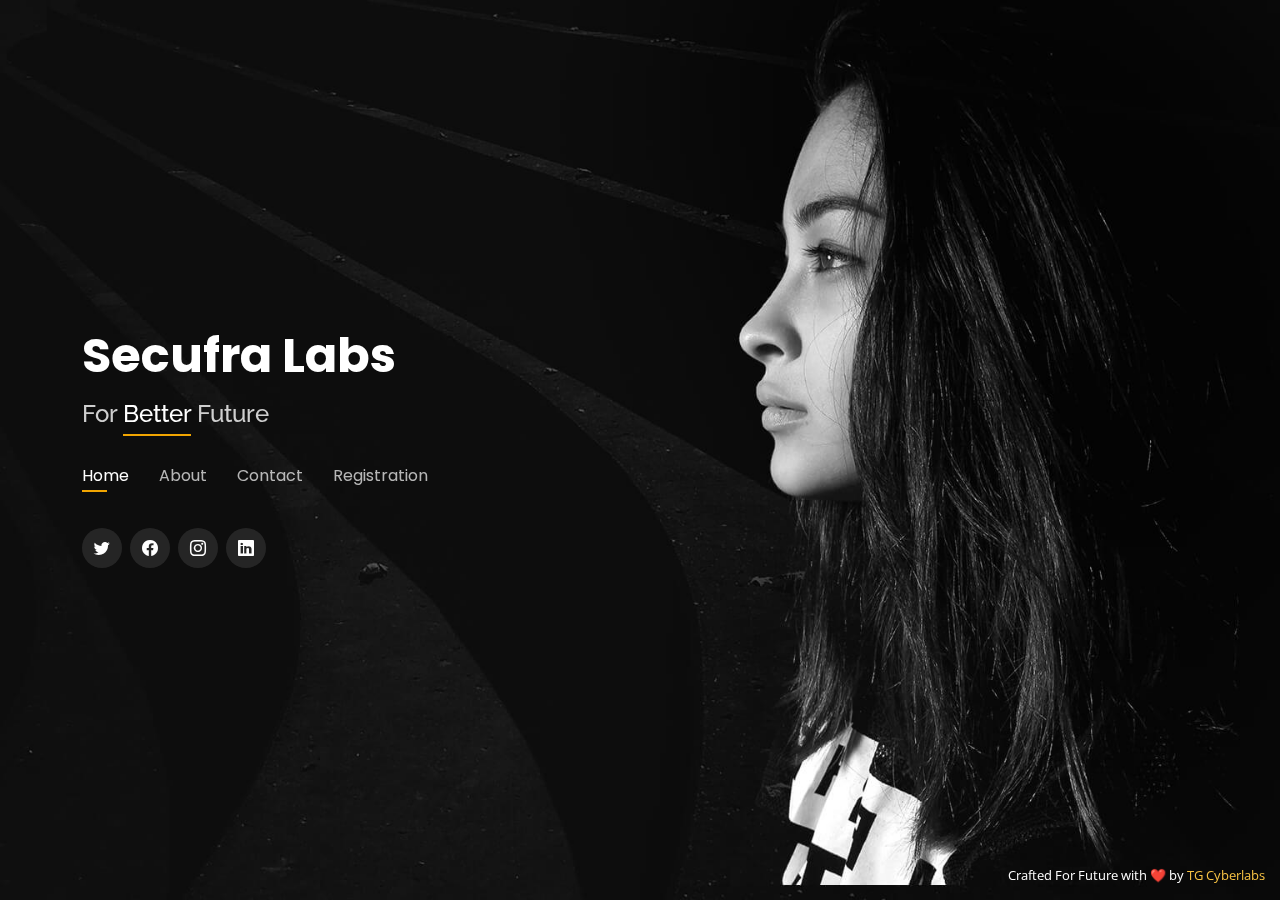
<file: index.html>
<!DOCTYPE html>
<html lang="en">

<head>
  <meta charset="utf-8">
  <meta content="width=device-width, initial-scale=1.0" name="viewport">

  <title>Secufra Labs</title>
  <meta content="" name="description">
  <meta content="" name="keywords">

  <!-- Favicons -->
  <link href="assets/img/favicon-16x16.png" rel="icon">
  <link href="assets/img/apple-touch-icon.png" rel="apple-touch-icon">

  <!-- Google Fonts -->
  <link
    href="https://fonts.googleapis.com/css?family=Open+Sans:300,300i,400,400i,600,600i,700,700i|Raleway:300,300i,400,400i,500,500i,600,600i,700,700i|Poppins:300,300i,400,400i,500,500i,600,600i,700,700i"
    rel="stylesheet">

  <!-- Vendor CSS Files -->
  <link href="assets/vendor/bootstrap/css/bootstrap.min.css" rel="stylesheet">
  <link href="assets/vendor/bootstrap-icons/bootstrap-icons.css" rel="stylesheet">
  <link href="assets/vendor/boxicons/css/boxicons.min.css" rel="stylesheet">
  <link href="assets/vendor/glightbox/css/glightbox.min.css" rel="stylesheet">
  <link href="assets/vendor/remixicon/remixicon.css" rel="stylesheet">
  <link href="assets/vendor/swiper/swiper-bundle.min.css" rel="stylesheet">

  <!-- Template Main CSS File -->
  <link href="assets/css/style.css" rel="stylesheet">

</head>

<body>

  <!-- ======= Header ======= -->
  <header id="header">
    <div class="container">

      <h1><a href="index.html">Secufra Labs</a></h1>
      <!-- Uncomment below if you prefer to use an image logo -->
      <!-- <a href="index.html" class="mr-auto"><img src="assets/img/logo.png" alt="" class="img-fluid"></a> -->
      <h2>For <span>Better</span> Future</h2>

      <nav id="navbar" class="navbar">
        <ul>
          <li><a class="nav-link active" href="#header">Home</a></li>
          <li><a class="nav-link" href="#about">About</a></li>
          <!-- <li><a class="nav-link" href="#resume">Resume</a></li>
          <li><a class="nav-link" href="#services">Services</a></li>
          <li><a class="nav-link" href="#portfolio">Courses</a></li>-->
          <li><a class="nav-link" href="#contact">Contact</a></li>
          <li><a class="nav-link" href="Registration\regForm.html" target="_blank">Registration</a></li>
        </ul>
        <i class="bi bi-list mobile-nav-toggle"></i>
      </nav><!-- .navbar -->

      <div class="social-links">
        <a href="https://twitter.com/secufra" class="twitter"><i class="bi bi-twitter"></i></a>
        <a href="https://www.facebook.com/secufra" class="facebook"><i class="bi bi-facebook"></i></a>
        <a href="https://www.instagram.com/secufralabs/" class="instagram"><i class="bi bi-instagram"></i></a>
        <a href="https://www.linkedin.com/company/secufra/" class="linkedin"><i class="bi bi-linkedin"></i></a>
      </div>

    </div>
  </header><!-- End Header -->

  <!-- ======= About Section ======= -->
  <section id="about" class="about">

    <!-- ======= About Me ======= -->
    <div class="about-me container">

      <div class="section-title">
        <h2>About</h2>
        <p>Secufra Labs</p>
      </div>

      <div class="row">
        <div class="col-lg-4" data-aos="fade-right">
          <img src="assets/img/me.jpg" class="img-fluid" alt="">
        </div>
        <div class="col-lg-8 pt-4 pt-lg-0 content" data-aos="fade-left">
          <h3>Education Made Simple</h3>
          <p class="fst-italic">
            Today’s interconnected world makes everyone more susceptible to cyber-attacks.
            The course is designed in such a comprehensive manner that provide industry level training scenarios, tips & tricks to elevate their knowledge base.
            It explores cyber trends, threats—along with the broader topic of cybersecurity in a way that will matter to entry level industry or aspiring professionals.
          </p>
          <div class="row">
            <div class="col-lg-6">
              <ul>
                <li><i class=""></i> <strong>Learning Outcomes:</strong> </li>
                <li><i class="bi bi-chevron-right"></i> <span>Understand the main purpose of cyber security as a discipline.</span></li>
                <li><i class="bi bi-chevron-right"></i> <span>Understand the most common threats, attacks and vulnerabilities.</span></li>
                <li><i class="bi bi-chevron-right"></i> <span>Understand the fundamentals of identification and authentication in cyber security.</span></li>
              </ul>
            </div>
            <!-- <div class="col-lg-6">
              <ul>
                <li><i class="bi bi-chevron-right"></i> <strong>Age:</strong> <span>30</span></li>
                <li><i class="bi bi-chevron-right"></i> <strong>Degree:</strong> <span>Master</span></li>
                <li><i class="bi bi-chevron-right"></i> <strong>PhEmailone:</strong> <span>email@example.com</span></li>
                <li><i class="bi bi-chevron-right"></i> <strong>Freelance:</strong> <span>Available</span></li>
              </ul>
            </div-->
          </div>
          <p>
            This comprehensive course covers everything from core terminology to the how computers and networks function, security policies, risk management,
            a new way of looking at passwords, cryptographic principles, network attacks & malware, wireless security, firewalls and many other security technologies,
            web & browser security, backups, virtual machines & cloud computing. All topics are covered at an easy to understand introductory level.
          </p>
        </div>
      </div>

    </div><!-- End About Me -->

    <!-- ======= Counts =======
    <div class="counts container">

      <div class="row">

        <div class="col-lg-3 col-md-6">
          <div class="count-box">
            <i class="bi bi-emoji-smile"></i>
            <span data-purecounter-start="0" data-purecounter-end="232" data-purecounter-duration="1" class="purecounter"></span>
            <p>Happy Clients</p>
          </div>
        </div>

        <div class="col-lg-3 col-md-6 mt-5 mt-md-0">
          <div class="count-box">
            <i class="bi bi-journal-richtext"></i>
            <span data-purecounter-start="0" data-purecounter-end="521" data-purecounter-duration="1" class="purecounter"></span>
            <p>Projects</p>
          </div>
        </div>

        <div class="col-lg-3 col-md-6 mt-5 mt-lg-0">
          <div class="count-box">
            <i class="bi bi-headset"></i>
            <span data-purecounter-start="0" data-purecounter-end="1463" data-purecounter-duration="1" class="purecounter"></span>
            <p>Hours Of Support</p>
          </div>
        </div>

        <div class="col-lg-3 col-md-6 mt-5 mt-lg-0">
          <div class="count-box">
            <i class="bi bi-award"></i>
            <span data-purecounter-start="0" data-purecounter-end="24" data-purecounter-duration="1" class="purecounter"></span>
            <p>Awards</p>
          </div>
        </div>

      </div>

    </div>
     End Counts -->

    <!-- ======= Skills  =======
    <div class="skills container">

      <div class="section-title">
        <h2>Skills</h2>
      </div>

      <div class="row skills-content">

        <div class="col-lg-6">

          <div class="progress">
            <span class="skill">HTML <i class="val">100%</i></span>
            <div class="progress-bar-wrap">
              <div class="progress-bar" role="progressbar" aria-valuenow="100" aria-valuemin="0" aria-valuemax="100"></div>
            </div>
          </div>

          <div class="progress">
            <span class="skill">CSS <i class="val">90%</i></span>
            <div class="progress-bar-wrap">
              <div class="progress-bar" role="progressbar" aria-valuenow="90" aria-valuemin="0" aria-valuemax="100"></div>
            </div>
          </div>

          <div class="progress">
            <span class="skill">JavaScript <i class="val">75%</i></span>
            <div class="progress-bar-wrap">
              <div class="progress-bar" role="progressbar" aria-valuenow="75" aria-valuemin="0" aria-valuemax="100"></div>
            </div>
          </div>

        </div>

        <div class="col-lg-6">

          <div class="progress">
            <span class="skill">PHP <i class="val">80%</i></span>
            <div class="progress-bar-wrap">
              <div class="progress-bar" role="progressbar" aria-valuenow="80" aria-valuemin="0" aria-valuemax="100"></div>
            </div>
          </div>

          <div class="progress">
            <span class="skill">WordPress/CMS <i class="val">90%</i></span>
            <div class="progress-bar-wrap">
              <div class="progress-bar" role="progressbar" aria-valuenow="90" aria-valuemin="0" aria-valuemax="100"></div>
            </div>
          </div>

          <div class="progress">
            <span class="skill">Photoshop <i class="val">55%</i></span>
            <div class="progress-bar-wrap">
              <div class="progress-bar" role="progressbar" aria-valuenow="55" aria-valuemin="0" aria-valuemax="100"></div>
            </div>
          </div>

        </div>

      </div>

    </div>
    End Skills -->

    <!-- ======= Interests =======
    <div class="interests container">

      <div class="section-title">
        <h2>Interests</h2>
      </div>

      <div class="row">
        <div class="col-lg-3 col-md-4">
          <div class="icon-box">
            <i class="ri-store-line" style="color: #ffbb2c;"></i>
            <h3>Lorem Ipsum</h3>
          </div>
        </div>
        <div class="col-lg-3 col-md-4 mt-4 mt-md-0">
          <div class="icon-box">
            <i class="ri-bar-chart-box-line" style="color: #5578ff;"></i>
            <h3>Dolor Sitema</h3>
          </div>
        </div>
        <div class="col-lg-3 col-md-4 mt-4 mt-md-0">
          <div class="icon-box">
            <i class="ri-calendar-todo-line" style="color: #e80368;"></i>
            <h3>Sed perspiciatis</h3>
          </div>
        </div>
        <div class="col-lg-3 col-md-4 mt-4 mt-lg-0">
          <div class="icon-box">
            <i class="ri-paint-brush-line" style="color: #e361ff;"></i>
            <h3>Magni Dolores</h3>
          </div>
        </div>
        <div class="col-lg-3 col-md-4 mt-4">
          <div class="icon-box">
            <i class="ri-database-2-line" style="color: #47aeff;"></i>
            <h3>Nemo Enim</h3>
          </div>
        </div>
        <div class="col-lg-3 col-md-4 mt-4">
          <div class="icon-box">
            <i class="ri-gradienter-line" style="color: #ffa76e;"></i>
            <h3>Eiusmod Tempor</h3>
          </div>
        </div>
        <div class="col-lg-3 col-md-4 mt-4">
          <div class="icon-box">
            <i class="ri-file-list-3-line" style="color: #11dbcf;"></i>
            <h3>Midela Teren</h3>
          </div>
        </div>
        <div class="col-lg-3 col-md-4 mt-4">
          <div class="icon-box">
            <i class="ri-price-tag-2-line" style="color: #4233ff;"></i>
            <h3>Pira Neve</h3>
          </div>
        </div>
        <div class="col-lg-3 col-md-4 mt-4">
          <div class="icon-box">
            <i class="ri-anchor-line" style="color: #b2904f;"></i>
            <h3>Dirada Pack</h3>
          </div>
        </div>
        <div class="col-lg-3 col-md-4 mt-4">
          <div class="icon-box">
            <i class="ri-disc-line" style="color: #b20969;"></i>
            <h3>Moton Ideal</h3>
          </div>
        </div>
        <div class="col-lg-3 col-md-4 mt-4">
          <div class="icon-box">
            <i class="ri-base-station-line" style="color: #ff5828;"></i>
            <h3>Verdo Park</h3>
          </div>
        </div>
        <div class="col-lg-3 col-md-4 mt-4">
          <div class="icon-box">
            <i class="ri-fingerprint-line" style="color: #29cc61;"></i>
            <h3>Flavor Nivelanda</h3>
          </div>
        </div>
      </div>

    </div> End Interests -->

    <!-- ======= Testimonials =======
    <div class="testimonials container">

      <div class="section-title">
        <h2>Testimonials</h2>
      </div>

      <div class="testimonials-slider swiper" data-aos="fade-up" data-aos-delay="100">
        <div class="swiper-wrapper">

          <div class="swiper-slide">
            <div class="testimonial-item">
              <p>
                <i class="bx bxs-quote-alt-left quote-icon-left"></i>
                Proin iaculis purus consequat sem cure digni ssim donec porttitora entum suscipit rhoncus. Accusantium quam, ultricies eget id, aliquam eget nibh et. Maecen aliquam, risus at semper.
                <i class="bx bxs-quote-alt-right quote-icon-right"></i>
              </p>
              <img src="assets/img/testimonials/testimonials-1.jpg" class="testimonial-img" alt="">
              <h3>Saul Goodman</h3>
              <h4>Ceo &amp; Founder</h4>
            </div>
          </div>
           End testimonial item -->
    <!--
          <div class="swiper-slide">
            <div class="testimonial-item">
              <p>
                <i class="bx bxs-quote-alt-left quote-icon-left"></i>
                Export tempor illum tamen malis malis eram quae irure esse labore quem cillum quid cillum eram malis quorum velit fore eram velit sunt aliqua noster fugiat irure amet legam anim culpa.
                <i class="bx bxs-quote-alt-right quote-icon-right"></i>
              </p>
              <img src="assets/img/testimonials/testimonials-2.jpg" class="testimonial-img" alt="">
              <h3>Sara Wilsson</h3>
              <h4>Designer</h4>
            </div>
          </div>End testimonial item

          <div class="swiper-slide">
            <div class="testimonial-item">
              <p>
                <i class="bx bxs-quote-alt-left quote-icon-left"></i>
                Enim nisi quem export duis labore cillum quae magna enim sint quorum nulla quem veniam duis minim tempor labore quem eram duis noster aute amet eram fore quis sint minim.
                <i class="bx bxs-quote-alt-right quote-icon-right"></i>
              </p>
              <img src="assets/img/testimonials/testimonials-3.jpg" class="testimonial-img" alt="">
              <h3>Jena Karlis</h3>
              <h4>Store Owner</h4>
            </div>
          </div> End testimonial item

          <div class="swiper-slide">
            <div class="testimonial-item">
              <p>
                <i class="bx bxs-quote-alt-left quote-icon-left"></i>
                Fugiat enim eram quae cillum dolore dolor amet nulla culpa multos export minim fugiat minim velit minim dolor enim duis veniam ipsum anim magna sunt elit fore quem dolore labore illum veniam.
                <i class="bx bxs-quote-alt-right quote-icon-right"></i>
              </p>
              <img src="assets/img/testimonials/testimonials-4.jpg" class="testimonial-img" alt="">
              <h3>Matt Brandon</h3>
              <h4>Freelancer</h4>
            </div>
          </div> End testimonial item

          <div class="swiper-slide">
            <div class="testimonial-item">
              <p>
                <i class="bx bxs-quote-alt-left quote-icon-left"></i>
                Quis quorum aliqua sint quem legam fore sunt eram irure aliqua veniam tempor noster veniam enim culpa labore duis sunt culpa nulla illum cillum fugiat legam esse veniam culpa fore nisi cillum quid.
                <i class="bx bxs-quote-alt-right quote-icon-right"></i>
              </p>
              <img src="assets/img/testimonials/testimonials-5.jpg" class="testimonial-img" alt="">
              <h3>John Larson</h3>
              <h4>Entrepreneur</h4>
            </div>
          </div> End testimonial item

        </div>
        <div class="swiper-pagination"></div>
      </div>

      <div class="owl-carousel testimonials-carousel">

      </div>

    </div> End Testimonials  -->

  </section><!-- End About Section -->

  <!-- ======= Resume Section =======
  <section id="resume" class="resume">
    <div class="container">

      <div class="section-title">
        <h2>Resume</h2>
        <p>Check My Resume</p>
      </div>

      <div class="row">
        <div class="col-lg-6">
          <h3 class="resume-title">Sumary</h3>
          <div class="resume-item pb-0">
            <h4>Alice Barkley</h4>
            <p><em>Innovative and deadline-driven Graphic Designer with 3+ years of experience designing and developing user-centered digital/print marketing material from initial concept to final, polished deliverable.</em></p>
            <p>
            <ul>
              <li>Portland par 127,Orlando, FL</li>
              <li>(123) 456-7891</li>
              <li>alice.barkley@example.com</li>
            </ul>
            </p>
          </div>

          <h3 class="resume-title">Education</h3>
          <div class="resume-item">
            <h4>Master of Fine Arts &amp; Graphic Design</h4>
            <h5>2015 - 2016</h5>
            <p><em>Rochester Institute of Technology, Rochester, NY</em></p>
            <p>Qui deserunt veniam. Et sed aliquam labore tempore sed quisquam iusto autem sit. Ea vero voluptatum qui ut dignissimos deleniti nerada porti sand markend</p>
          </div>
          <div class="resume-item">
            <h4>Bachelor of Fine Arts &amp; Graphic Design</h4>
            <h5>2010 - 2014</h5>
            <p><em>Rochester Institute of Technology, Rochester, NY</em></p>
            <p>Quia nobis sequi est occaecati aut. Repudiandae et iusto quae reiciendis et quis Eius vel ratione eius unde vitae rerum voluptates asperiores voluptatem Earum molestiae consequatur neque etlon sader mart dila</p>
          </div>
        </div>
        <div class="col-lg-6">
          <h3 class="resume-title">Professional Experience</h3>
          <div class="resume-item">
            <h4>Senior graphic design specialist</h4>
            <h5>2019 - Present</h5>
            <p><em>Experion, New York, NY </em></p>
            <p>
            <ul>
              <li>Lead in the design, development, and implementation of the graphic, layout, and production communication materials</li>
              <li>Delegate tasks to the 7 members of the design team and provide counsel on all aspects of the project. </li>
              <li>Supervise the assessment of all graphic materials in order to ensure quality and accuracy of the design</li>
              <li>Oversee the efficient use of production project budgets ranging from $2,000 - $25,000</li>
            </ul>
            </p>
          </div>
          <div class="resume-item">
            <h4>Graphic design specialist</h4>
            <h5>2017 - 2018</h5>
            <p><em>Stepping Stone Advertising, New York, NY</em></p>
            <p>
            <ul>
              <li>Developed numerous marketing programs (logos, brochures,infographics, presentations, and advertisements).</li>
              <li>Managed up to 5 projects or tasks at a given time while under pressure</li>
              <li>Recommended and consulted with clients on the most appropriate graphic design</li>
              <li>Created 4+ design presentations and proposals a month for clients and account managers</li>
            </ul>
            </p>
          </div>
        </div>
      </div>

    </div>
  </section> End Resume Section -->

  <!-- ======= Services Section =======
  <section id="services" class="services">
    <div class="container">

      <div class="section-title">
        <h2>Courses</h2>
        <p>Our Courses</p>
      </div>

      <div class="row">
        <div class="col-lg-4 col-md-6 d-flex align-items-stretch">
          <div class="icon-box">
            <div class="icon"><i class="bx bxl-dribbble"></i></div>
            <h4><a href="">Bug Bounty Hunting</a></h4>
            <p>The Art Of Breaking Internet - Bug Bounty Hunting & Web Penetration Testing</p>
          </div>
        </div>

        <div class="col-lg-4 col-md-6 d-flex align-items-stretch mt-4 mt-md-0">
          <div class="icon-box">
            <div class="icon"><i class="bx bx-file"></i></div>
            <h4><a href="">Sed ut perspiciatis</a></h4>
            <p>Duis aute irure dolor in reprehenderit in voluptate velit esse cillum dolore</p>
          </div>
        </div>

        <div class="col-lg-4 col-md-6 d-flex align-items-stretch mt-4 mt-lg-0">
          <div class="icon-box">
            <div class="icon"><i class="bx bx-tachometer"></i></div>
            <h4><a href="">Magni Dolores</a></h4>
            <p>Excepteur sint occaecat cupidatat non proident, sunt in culpa qui officia</p>
          </div>
        </div>

        <div class="col-lg-4 col-md-6 d-flex align-items-stretch mt-4">
          <div class="icon-box">
            <div class="icon"><i class="bx bx-world"></i></div>
            <h4><a href="">Nemo Enim</a></h4>
            <p>At vero eos et accusamus et iusto odio dignissimos ducimus qui blanditiis</p>
          </div>
        </div>

        <div class="col-lg-4 col-md-6 d-flex align-items-stretch mt-4">
          <div class="icon-box">
            <div class="icon"><i class="bx bx-slideshow"></i></div>
            <h4><a href="">Dele cardo</a></h4>
            <p>Quis consequatur saepe eligendi voluptatem consequatur dolor consequuntur</p>
          </div>
        </div>

        <div class="col-lg-4 col-md-6 d-flex align-items-stretch mt-4">
          <div class="icon-box">
            <div class="icon"><i class="bx bx-arch"></i></div>
            <h4><a href="">Divera don</a></h4>
            <p>Modi nostrum vel laborum. Porro fugit error sit minus sapiente sit aspernatur</p>
          </div>
        </div>

      </div>

    </div>
  </section>End Services Section -->

  <!-- ======= Portfolio Section =======
  <section id="portfolio" class="portfolio">
    <div class="container">

      <div class="section-title">
        <h2>Learning</h2>
        <p>Our Courses</p>
      </div>

      <div class="row">
        <div class="col-lg-12 d-flex justify-content-center">
          <ul id="portfolio-flters">
            <li data-filter="*" class="filter-active">All</li>
            <li data-filter=".filter-app">App</li>
            <li data-filter=".filter-card">Card</li>
            <li data-filter=".filter-web">Web</li>
          </ul>
        </div>
      </div>

      <div class="row portfolio-container">

        <div class="col-lg-4 col-md-6 portfolio-item filter-app">
          <div class="portfolio-wrap">
            <img src="assets/img/portfolio/sample image 1.png" class="img-fluid" alt="">
            <div class="portfolio-info">
              <h4>Course 1</h4>
              <p>Bug Bounty Hunting</p>
              <div class="portfolio-links">
                <a href="assets/img/portfolio/portfolio-1.jpg" data-gallery="portfolioGallery" class="portfolio-lightbox" title="App 1"><i class="bx bx-plus"></i></a>
                <a href="portfolio-details.html" data-gallery="portfolioDetailsGallery" data-glightbox="type: external" class="portfolio-details-lightbox" title="Portfolio Details"><i class="bx bx-link"></i></a>
              </div>
            </div>
          </div>
        </div>

        <div class="col-lg-4 col-md-6 portfolio-item filter-web">
          <div class="portfolio-wrap">
            <img src="assets/img/portfolio/secufra poster 2 sample.png" class="img-fluid" alt="">
            <div class="portfolio-info">
              <h4>Web 3</h4>
              <p>Web</p>
              <div class="portfolio-links">
                <a href="assets/img/portfolio/portfolio-2.jpg" data-gallery="portfolioGallery" class="portfolio-lightbox" title="Web 3"><i class="bx bx-plus"></i></a>
                <a href="portfolio-details.html" data-gallery="portfolioDetailsGallery" data-glightbox="type: external" class="portfolio-details-lightbox" title="Portfolio Details"><i class="bx bx-link"></i></a>
              </div>
            </div>
          </div>
        </div>

        <div class="col-lg-4 col-md-6 portfolio-item filter-app">
          <div class="portfolio-wrap">
            <img src="assets/img/portfolio/portfolio-3.jpg" class="img-fluid" alt="">
            <div class="portfolio-info">
              <h4>App 2</h4>
              <p>App</p>
              <div class="portfolio-links">
                <a href="assets/img/portfolio/portfolio-3.jpg" data-gallery="portfolioGallery" class="portfolio-lightbox" title="App 2"><i class="bx bx-plus"></i></a>
                <a href="portfolio-details.html" data-gallery="portfolioDetailsGallery" data-glightbox="type: external" class="portfolio-details-lightbox" title="Portfolio Details"><i class="bx bx-link"></i></a>
              </div>
            </div>
          </div>
        </div>

        <div class="col-lg-4 col-md-6 portfolio-item filter-card">
          <div class="portfolio-wrap">
            <img src="assets/img/portfolio/portfolio-4.jpg" class="img-fluid" alt="">
            <div class="portfolio-info">
              <h4>Card 2</h4>
              <p>Card</p>
              <div class="portfolio-links">
                <a href="assets/img/portfolio/portfolio-4.jpg" data-gallery="portfolioGallery" class="portfolio-lightbox" title="Card 2"><i class="bx bx-plus"></i></a>
                <a href="portfolio-details.html" data-gallery="portfolioDetailsGallery" data-glightbox="type: external" class="portfolio-details-lightbox" title="Portfolio Details"><i class="bx bx-link"></i></a>
              </div>
            </div>
          </div>
        </div>

        <div class="col-lg-4 col-md-6 portfolio-item filter-web">
          <div class="portfolio-wrap">
            <img src="assets/img/portfolio/portfolio-5.jpg" class="img-fluid" alt="">
            <div class="portfolio-info">
              <h4>Web 2</h4>
              <p>Web</p>
              <div class="portfolio-links">
                <a href="assets/img/portfolio/portfolio-5.jpg" data-gallery="portfolioGallery" class="portfolio-lightbox" title="Web 2"><i class="bx bx-plus"></i></a>
                <a href="portfolio-details.html" data-gallery="portfolioDetailsGallery" data-glightbox="type: external" class="portfolio-details-lightbox" title="Portfolio Details"><i class="bx bx-link"></i></a>
              </div>
            </div>
          </div>
        </div>

        <div class="col-lg-4 col-md-6 portfolio-item filter-app">
          <div class="portfolio-wrap">
            <img src="assets/img/portfolio/portfolio-6.jpg" class="img-fluid" alt="">
            <div class="portfolio-info">
              <h4>App 3</h4>
              <p>App</p>
              <div class="portfolio-links">
                <a href="assets/img/portfolio/portfolio-6.jpg" data-gallery="portfolioGallery" class="portfolio-lightbox" title="App 3"><i class="bx bx-plus"></i></a>
                <a href="portfolio-details.html" data-gallery="portfolioDetailsGallery" data-glightbox="type: external" class="portfolio-details-lightbox" title="Portfolio Details"><i class="bx bx-link"></i></a>
              </div>
            </div>
          </div>
        </div>

        <div class="col-lg-4 col-md-6 portfolio-item filter-card">
          <div class="portfolio-wrap">
            <img src="assets/img/portfolio/portfolio-7.jpg" class="img-fluid" alt="">
            <div class="portfolio-info">
              <h4>Card 1</h4>
              <p>Card</p>
              <div class="portfolio-links">
                <a href="assets/img/portfolio/portfolio-7.jpg" data-gallery="portfolioGallery" class="portfolio-lightbox" title="Card 1"><i class="bx bx-plus"></i></a>
                <a href="portfolio-details.html" data-gallery="portfolioDetailsGallery" data-glightbox="type: external" class="portfolio-details-lightbox" title="Portfolio Details"><i class="bx bx-link"></i></a>
              </div>
            </div>
          </div>
        </div>

        <div class="col-lg-4 col-md-6 portfolio-item filter-card">
          <div class="portfolio-wrap">
            <img src="assets/img/portfolio/portfolio-8.jpg" class="img-fluid" alt="">
            <div class="portfolio-info">
              <h4>Card 3</h4>
              <p>Card</p>
              <div class="portfolio-links">
                <a href="assets/img/portfolio/portfolio-8.jpg" data-gallery="portfolioGallery" class="portfolio-lightbox" title="Card 3"><i class="bx bx-plus"></i></a>
                <a href="portfolio-details.html" data-gallery="portfolioDetailsGallery" data-glightbox="type: external" class="portfolio-details-lightbox" title="Portfolio Details"><i class="bx bx-link"></i></a>
              </div>
            </div>
          </div>
        </div>

        <div class="col-lg-4 col-md-6 portfolio-item filter-web">
          <div class="portfolio-wrap">
            <img src="assets/img/portfolio/portfolio-9.jpg" class="img-fluid" alt="">
            <div class="portfolio-info">
              <h4>Web 3</h4>
              <p>Web</p>
              <div class="portfolio-links">
                <a href="assets/img/portfolio/portfolio-9.jpg" data-gallery="portfolioGallery" class="portfolio-lightbox" title="Web 3"><i class="bx bx-plus"></i></a>
                <a href="portfolio-details.html" data-gallery="portfolioDetailsGallery" data-glightbox="type: external" class="portfolio-details-lightbox" title="Portfolio Details"><i class="bx bx-link"></i></a>
              </div>
            </div>
          </div>
        </div>

      </div>

    </div>
  </section> End Portfolio Section -->

  <!-- ======= Contact Section ======= -->
  <section id="contact" class="contact">
    <div class="container">

      <div class="section-title">
        <h2>Contact</h2>
        <p>Contact Me</p>
      </div>

      <!--<div class="row mt-2">

        <div class="col-md-6 d-flex align-items-stretch">
          <div class="info-box">
            <i class="bx bx-map"></i>
            <h3>My Address</h3>
            <p>A108 Adam Street, New York, NY 535022</p>
          </div>
        </div>

        <div class="col-md-6 mt-4 mt-md-0 d-flex align-items-stretch">
          <div class="info-box">
            <i class="bx bx-share-alt"></i>
            <h3>Social Profiles</h3>
            <div class="social-links">
              <a href="#" class="twitter"><i class="bi bi-twitter"></i></a>
              <a href="#" class="facebook"><i class="bi bi-facebook"></i></a>
              <a href="#" class="instagram"><i class="bi bi-instagram"></i></a>
              <a href="#" class="google-plus"><i class="bi bi-skype"></i></a>
              <a href="#" class="linkedin"><i class="bi bi-linkedin"></i></a>
            </div>
          </div>
        </div>-->


      <!--col-md-6 mt-4 d-flex align-items-stretch-->
      <div class="col-md-6 mt-4 d-flex align-items-stretch">
        <div class="info-box">
          <i class="bx bx-envelope"></i>
          <h3>Email Me</h3>
          <p>secufralabs@gmail.com</p>
        </div>
      </div>
      <div class="col-md-6 mt-4 d-flex align-items-stretch">
        <div class="info-box">
          <i class="bx bx-phone-call"></i>
          <h3>Call Me</h3>
          <p>+91 8072331337</p>
        </div>
      </div>
    </div>

    <!-- <form action="forms/contact.php" method="post" role="form" class="php-email-form mt-4">
        <div class="row">
          <div class="col-md-6 form-group">
            <input type="text" name="name" class="form-control" id="name" placeholder="Your Name" required>
          </div>
          <div class="col-md-6 form-group mt-3 mt-md-0">
            <input type="email" class="form-control" name="email" id="email" placeholder="Your Email" required>
          </div>
        </div>
        <div class="form-group mt-3">
          <input type="text" class="form-control" name="subject" id="subject" placeholder="Subject" required>
        </div>
        <div class="form-group mt-3">
          <textarea class="form-control" name="message" rows="5" placeholder="Message" required></textarea>
        </div>
        <div class="my-3">
          <div class="loading">Loading</div>
          <div class="error-message"></div>
          <div class="sent-message">Your message has been sent. Thank you!</div>
        </div>
        <div class="text-center"><button type="submit">Send Message</button></div>
      </form>-->

    </div>
  </section><!-- End Contact Section -->

  <div class="credits">

    Crafted For Future with ❤️ by <a href="https://tgcyberlabs.com">TG Cyberlabs</a>
  </div>

  <!-- Vendor JS Files -->
  <script src="assets/vendor/purecounter/purecounter.js"></script>
  <script src="assets/vendor/bootstrap/js/bootstrap.bundle.min.js"></script>
  <script src="assets/vendor/glightbox/js/glightbox.min.js"></script>
  <script src="assets/vendor/isotope-layout/isotope.pkgd.min.js"></script>
  <script src="assets/vendor/swiper/swiper-bundle.min.js"></script>
  <script src="assets/vendor/waypoints/noframework.waypoints.js"></script>
  <script src="assets/vendor/php-email-form/validate.js"></script>

  <!-- Template Main JS File -->
  <script src="assets/js/main.js"></script>

</body>

</html>
</file>
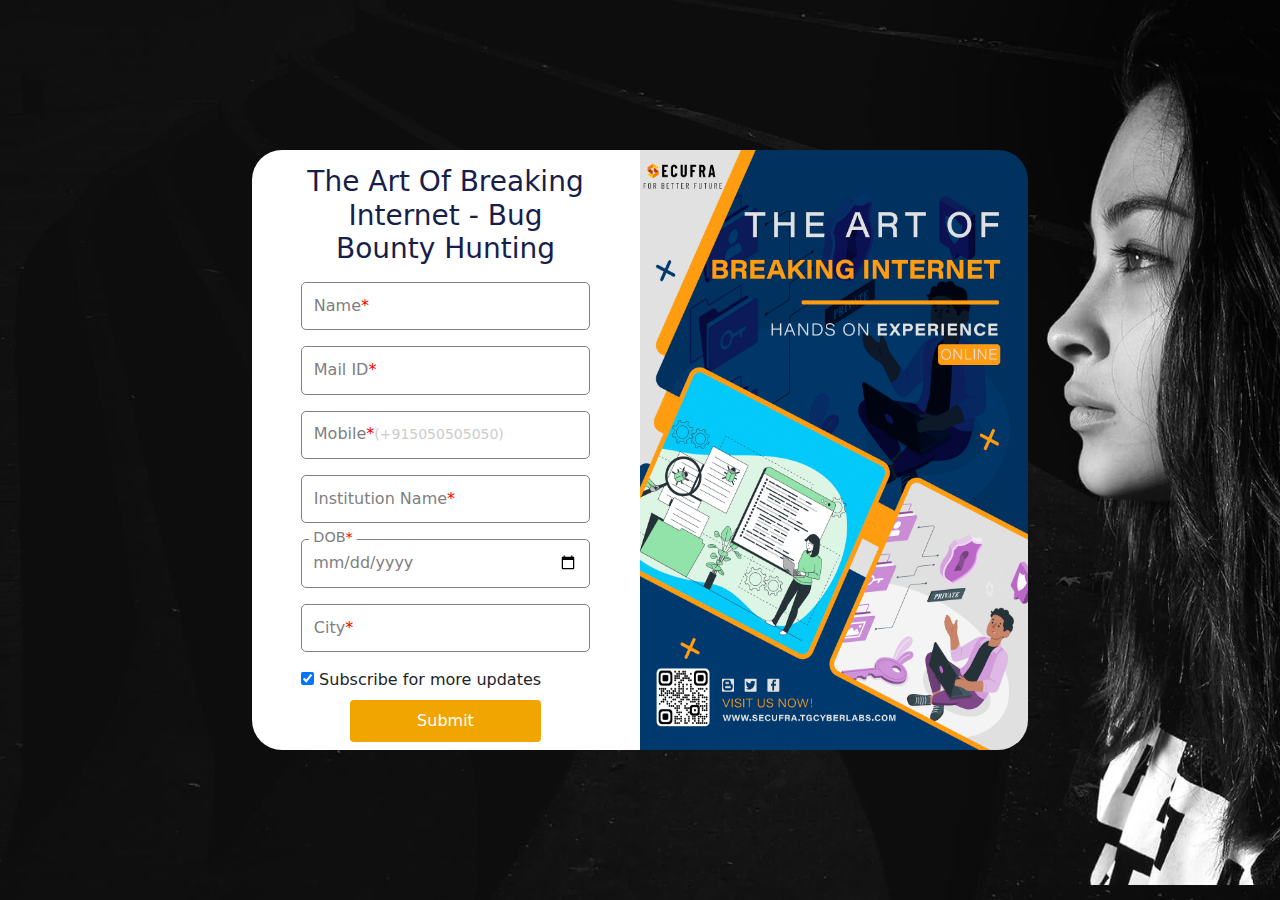
<file: Registration/regForm.html>
<!DOCTYPE html>
<html>

<head>
    <meta charset="utf-8">
    <title>Secufra Labs</title>
    <meta name="viewport" content="width=device-width, initial-scale=1.0">

    <!-- MATERIAL DESIGN ICONIC FONT -->
    <link rel="stylesheet" href="fonts/material-design-iconic-font/css/material-design-iconic-font.min.css">
	<link href="images/favicon-16x16.png" rel="icon">

    <!-- STYLE CSS -->
    <link rel="stylesheet" href="css/style.css">
    <link rel="stylesheet" href="css/responcive.css">
    <link href="Plugin/bootstrap/bootstrap.min.css" rel="stylesheet" integrity="sha384-1BmE4kWBq78iYhFldvKuhfTAU6auU8tT94WrHftjDbrCEXSU1oBoqyl2QvZ6jIW3" crossorigin="anonymous">
</head>

<body>

    <div class="wrapper row">
        <div class="inner col-md-6">
            <form id="input_form" action="https://docs.google.com/forms/d/e/1FAIpQLSde2cP3cXpaDZuijwZgB_npehx0xs21Xk-WaRIbXOvcCOscCA/formResponse" target="hidden_iframe" enctype="text/plain">
                <h3>The Art Of Breaking Internet - Bug Bounty Hunting</h3>
                <div class="material-textfield">
                    <input placeholder=" " type="text" name="entry.474248610" required id="txtname">
                    <label>Name<span>*</span></label>
                </div>
                <div class="material-textfield">
                    <input placeholder=" " type="text" name="entry.330181996" required id="txtemail">
                    <label>Mail ID<span>*</span></label>
                </div>
                <div class="material-textfield">
                    <input placeholder=" " type="tel" maxlength="13" name="entry.5278981" required id="txtmob">
                    <label>Mobile<span>*<small>(+915050505050)</small></span></label>
                </div>
                <div class="material-textfield">
                    <input placeholder=" " type="text" name="entry.2014446586" required id="txtcollege">
                    <label>Institution Name<span>*</span></label>
                </div>
                <div class="material-textfield">
                    <input placeholder=" " type="date" name="entry.850639740" required id="txtdob">
                    <label>DOB<span>*</span></label>
                </div>
                <div class="material-textfield">
                    <input placeholder=" " type="text" name="entry.2030132395" required id="txtcity">
                    <label>City<span>*</span></label>
                </div>
                <div class="">
                    <input placeholder=" " type="checkbox" checked id="newLetter">
                    <label>Subscribe for more updates</label>
                </div>

                <div class="submit_btn">
                    <button class="rounded m-2" id="submit_btn">Submit</button>
                </div>

            </form>
            <iframe id="hidden_iframe" name="hidden_iframe"></iframe>
            <div class="image-holder col-md-6">
                <img class="img-fluid" src="images/Final poster for forms.png" alt="">
            </div>
        </div>
    </div>



    <!-- Modal -->
    <div class="modal fade" id="staticBackdrop" data-bs-backdrop="static" data-bs-keyboard="false" tabindex="-1" aria-labelledby="staticBackdropLabel" aria-hidden="true">
        <div class="modal-dialog">
            <div class="modal-content">

                <div class="modal-body">
                    <div class="modal-img text-center">
                        <img src="./images/verify.svg" alt="">
                    </div>
                    <div class="text-center ">
                        <p class="submit_sucess">Form Submitted Successfully</p>
                    </div>
                    <div class="text-center">
                        <!--<a href="https://www.townscript.com/v2/e/the-art-of-breaking-internet-404234/booking/tickets">
							<button class="pay_btn">Proceed Payment</button>
						</a>-->
                        <button onclick="popup('the-art-of-breaking-internet-342014');" class="tsbutton">Register
                            Now</button><noscript id="tsNoJsMsg">Javascript
                            on your browser is not enabled.</noscript>
                        <script src="https://www.townscript.com/static/Bookingflow/js/townscript-widget.nocache.js" type="text/javascript"></script>


                    </div>
                </div>
            </div>
        </div>
    </div>

    <script src="js/jquery-3.3.1.min.js"></script>
    <script src="Plugin/bootstrap/bootstrap.bundle.min.js"></script>
    <script src="js/main.js"></script>
</body>

</html>
</file>
<file: Registration/css/style.css>
@import url('https://fonts.googleapis.com/css2?family=Poppins:ital,wght@0,100;0,200;0,300;0,400;1,100;1,200;1,300;1,400&display=swap');

* {
    -webkit-box-sizing: border-box;
    -moz-box-sizing: border-box;
    box-sizing: border-box;
}

body {
    font-family: 'Poppins', sans-serif;
    font-size: 15px;
    margin: 0;
    overflow: hidden;
}

p,
h1,
h2,
h3,
h4,
h5,
h6,
ul {
    margin: 0;
}

img {
    height: auto;
    width: 110%
}

ul {
    padding-left: 0;
    margin-bottom: 0;
}

a {
    text-decoration: none !important;
}

a:hover {
    text-decoration: none;
}

textarea {
    resize: none;
}

small {
    font-size: 8pt;
    color: #ccc;
}

:focus {
    outline: none;
}

#hidden_iframe {
    display: none !important;
}

.img-fluid {
    max-width: 100%;
    height: 100% !important;
}

.wrapper {
    min-height: 100vh;
    display: flex;
    align-items: center;
    background: url("../images/bg.jpg") no-repeat;
    background-size: cover;
}

.inner {
    min-width: 800px;
    margin: auto;
    display: flex;
}

.image-holder {
    width: 50%;
    max-height: 800px;
}

.option {
    color: #999;
    text-align: center;
    width: 80px;
}

form {
    width: 50%;
    background: #fff;
    padding-top: 15px;
    padding-left: 49px;
    padding-right: 50px;
    border-radius: 30px 0 0 30px;
}

h3 {
    font-size: 35px;
    text-align: center;
    margin-bottom: 28px;
    color: #181E4B;
}

.inner {
    position: absolute;
    top: 50%;
    left: 50%;
    transform: translate(-50%, -50%);
}

.form-wrapper {
    color: #fff;
    display: flex;
    align-items: center;
    margin-bottom: 16px;
}

.form-wrapper label {
    width: 32.92%;
}

.form-wrapper label.label-input {
    transform: translateY(5px);
}

.form-wrapper label.label-comment {
    transform: translateY(-18px);
}

.form-wrapper.form-select {
    margin-bottom: 10px;
}

.form-wrapper.form-price {
    margin-bottom: 19px;
}

.form-holder {
    position: relative;
}

.form-holder i {
    position: absolute;
    transform: translateY(-21px);
    left: 22px;
}

.form-control {
    width: 67.08%;
    height: 25px;
    display: block;
    font-size: 13px;
    border: none;
    border-bottom: 1px solid #181E4B;
    background: none;
    color: #fff;
    padding: 0;
}

input:focus,
textarea:focus {
    border-bottom: 1px solid rgba(255, 255, 255, 0.8);
}

select.form-control {
    -moz-appearance: none;
    -webkit-appearance: none;
    cursor: pointer;
    width: 30px;
    border: none;
    font-size: 15px;
    transform: translateY(-1px);
}

button {
    height: 42px;
    width: 191px;
    display: inline-flex;
    border: none;
    font-size: 15px;
    color: #fff;
    align-items: center;
    justify-content: center;
    margin-top: 24px;
    cursor: pointer;
    transition: all 0.5s ease;
    background-color: #F1A501;
    border-radius: 10px;
}

button:hover {
    background-size: 200% auto;
    background-position: right center;
}

@media (max-width: 991px) {
    .inner {
        min-width: auto;
    }

    form {
        padding-top: 30px;
        padding-bottom: 33px;
    }

    .image-holder {
        max-height: 490px;
    }
}

.image-holder img {
    border-radius: 0 30px 30px 0;
}

@media (max-width: 767px) {
    .inner {
        display: block;
    }

    form {
        width: 100%;
    }

    .image-holder {
        width: 100%;
    }

    form {
        padding: 50px 20px;
    }

    .wrapper {
        background: none;
    }
}

label span {
    color: red
}

.submit_btn {
    text-align: center;
}

.material-textfield {
    position: relative;
    margin: 1rem 0;
}

.material-textfield label {
    position: absolute;
    font-size: 1rem;
    left: 0;
    top: 33%;
    transform: translateY(-50%);
    background-color: white;
    color: gray;
    padding: 0 0.3rem;
    margin: 0.5rem 0.5rem;
    transition: .1s ease-out;
    transform-origin: left top;
    pointer-events: none;
}

.material-textfield input,
select {
    font-size: 1rem;
    outline: none;
    border: 1px solid gray;
    border-radius: 5px;
    padding: 0.7rem;
    color: gray;
    transition: 0.1s ease-out;
    width: 100%;
}

.material-textfield input:focus,
select:focus {
    border-color: #F1A501;
}

.material-textfield input:focus+label,
select:focus+label {
    color: #F1A501;
    top: -6px;
    transform: translateY(-50%) scale(.9);
    font-size: 0.8rem;
}

.material-textfield input:not(:placeholder-shown)+label,
select:not(:placeholder-shown)+label {
    top: -8px;
    transform: translateY(-50%) scale(.9);
}

.modal-img {
    margin: 1rem;
}

.modal-img img {
    width: 60%;
}

.submit_sucess {
    text-align: center;
    color: #00bfa6;
    font-size: 1.5em;
    margin: 0.5em;
}

.pay_btn {
    border-radius: 5px;
    background-color: #181E4B;
}


/*# sourceMappingURL=style.css.map */
</file>
<file: Registration/css/responcive.css>
@media only screen and (max-device-width:700px) {
    body {
        overflow: auto;
    }

    .inner {
        position: unset;
        top: unset;
        bottom: unset;
        transform: unset;
    }

    .image-holder {
        padding: 10px;
    }

    .image-holder img {
        border-radius: 30px;
    }
}
</file>
<file: assets/css/style.css>
/**
* Template Name: Personal - v4.7.0
* Template URL: https://bootstrapmade.com/personal-free-resume-bootstrap-template/
* Author: BootstrapMade.com
* License: https://bootstrapmade.com/license/
*/

/*--------------------------------------------------------------
# General
--------------------------------------------------------------*/
body {
  font-family: "Open Sans", sans-serif;
  background-color: #040404;
  color: #fff;
  position: relative;
  background: transparent;
}

body::before {
  content: "";
  position: fixed;
  background: #040404 url("../img/bg.jpg") top right no-repeat;
  background-size: cover;
  left: 0;
  right: 0;
  top: 0;
  height: 100vh;
  z-index: -1;
}

@media (min-width: 1024px) {
  body::before {
    background-attachment: fixed;
  }
}

a {
  color: #F1A501;
  text-decoration: none;
}

a:hover {
  color: #F1A501;
  text-decoration: none;
}

h1,
h2,
h3,
h4,
h5,
h6 {
  font-family: "Raleway", sans-serif;
}

/*--------------------------------------------------------------
# Header
--------------------------------------------------------------*/
#header {
  transition: ease-in-out 0.3s;
  position: relative;
  height: 100vh;
  display: flex;
  align-items: center;
  z-index: 997;
  overflow-y: auto;
}

#header * {
  transition: ease-in-out 0.3s;
}

#header h1 {
  font-size: 48px;
  margin: 0;
  padding: 0;
  line-height: 1;
  font-weight: 700;
  font-family: "Poppins", sans-serif;
}

#header h1 a,
#header h1 a:hover {
  color: #fff;
  line-height: 1;
  display: inline-block;
}

#header h2 {
  font-size: 24px;
  margin-top: 20px;
  color: rgba(255, 255, 255, 0.8);
}

#header h2 span {
  color: #fff;
  border-bottom: 2px solid #F1A501;
  padding-bottom: 6px;
}

#header img {
  padding: 0;
  margin: 0;
}

#header .social-links {
  margin-top: 40px;
  display: flex;
}

#header .social-links a {
  font-size: 16px;
  display: flex;
  justify-content: center;
  align-items: center;
  background: rgba(255, 255, 255, 0.1);
  color: #fff;
  line-height: 1;
  margin-right: 8px;
  border-radius: 50%;
  width: 40px;
  height: 40px;
}

#header .social-links a:hover {
  background: #F1A501;
}

@media (max-width: 992px) {
  #header h1 {
    font-size: 36px;
  }

  #header h2 {
    font-size: 20px;
    line-height: 30px;
  }

  #header .social-links {
    margin-top: 15px;
  }

  #header .container {
    display: flex;
    flex-direction: column;
    align-items: center;
  }
}

/* Header Top */
#header.header-top {
  height: 80px;
  position: fixed;
  left: 0;
  top: 0;
  right: 0;
  background: rgba(0, 0, 0, 0.9);
}

#header.header-top .social-links,
#header.header-top h2 {
  display: none;
}

#header.header-top h1 {
  margin-right: auto;
  font-size: 36px;
}

#header.header-top .container {
  display: flex;
  align-items: center;
}

#header.header-top .navbar {
  margin: 0;
}

@media (max-width: 768px) {
  #header.header-top {
    height: 60px;
  }

  #header.header-top h1 {
    font-size: 26px;
  }
}

.animate-charcter {
  text-transform: uppercase;
  background-image: linear-gradient(-225deg,
      #231557 0%,
      #44107a 29%,
      #ff1361 67%,
      #fff800 100%);
  background-size: auto auto;
  background-clip: border-box;
  background-size: 200% auto;
  color: #fff;
  background-clip: text;
  text-fill-color: transparent;
  -webkit-background-clip: text;
  -webkit-text-fill-color: transparent;
  animation: textclip 2s linear infinite;
  display: inline-block;
  font-size: 190px;
}

@keyframes textclip {
  to {
    background-position: 200% center;
  }
}

/*--------------------------------------------------------------
# Navigation Menu
--------------------------------------------------------------*/
/**
* Desktop Navigation
*/
.navbar {
  padding: 0;
  margin-top: 35px;
}

.navbar ul {
  margin: 0;
  padding: 0;
  display: flex;
  list-style: none;
  align-items: center;
}

.navbar li {
  position: relative;
}

.navbar li+li {
  margin-left: 30px;
}

.navbar a,
.navbar a:focus {
  display: flex;
  align-items: center;
  justify-content: space-between;
  padding: 0;
  font-family: "Poppins", sans-serif;
  font-size: 16px;
  font-weight: 400;
  color: rgba(255, 255, 255, 0.7);
  white-space: nowrap;
  transition: 0.3s;
}

.navbar a i,
.navbar a:focus i {
  font-size: 12px;
  line-height: 0;
  margin-left: 5px;
}

.navbar a:before {
  content: "";
  position: absolute;
  width: 0;
  height: 2px;
  bottom: -4px;
  left: 0;
  background-color: #F1A501;
  visibility: hidden;
  width: 0px;
  transition: all 0.3s ease-in-out 0s;
}

.navbar a:hover:before,
.navbar li:hover>a:before,
.navbar .active:before {
  visibility: visible;
  width: 25px;
}

.navbar a:hover,
.navbar .active,
.navbar .active:focus,
.navbar li:hover>a {
  color: #fff;
}

/**
* Mobile Navigation
*/
.mobile-nav-toggle {
  color: #fff;
  font-size: 28px;
  cursor: pointer;
  display: none;
  line-height: 0;
  transition: 0.5s;
  position: fixed;
  right: 15px;
  top: 15px;
}

@media (max-width: 991px) {
  .mobile-nav-toggle {
    display: block;
  }

  .navbar ul {
    display: none;
  }
}

.navbar-mobile {
  position: fixed;
  overflow: hidden;
  top: 0;
  right: 0;
  left: 0;
  bottom: 0;
  background: rgba(0, 0, 0, 0.9);
  transition: 0.3s;
  z-index: 999;
  margin-top: 0;
}

.navbar-mobile .mobile-nav-toggle {
  position: absolute;
  top: 15px;
  right: 15px;
}

.navbar-mobile ul {
  display: block;
  position: absolute;
  top: 55px;
  right: 15px;
  bottom: 45px;
  left: 15px;
  padding: 10px 0;
  overflow-y: auto;
  transition: 0.3s;
  border: 2px solid rgba(255, 255, 255, 0.2);
}

.navbar-mobile li {
  padding: 12px 20px;
}

.navbar-mobile li+li {
  margin: 0;
}

.navbar-mobile a,
.navbar-mobile a:focus {
  font-size: 16px;
  position: relative;
}

/*--------------------------------------------------------------
# Sections General
--------------------------------------------------------------*/
section {
  overflow: hidden;
  position: absolute;
  width: 100%;
  top: 140px;
  bottom: 100%;
  opacity: 0;
  transition: ease-in-out 0.4s;
  z-index: 2;
}

section.section-show {
  top: 100px;
  bottom: auto;
  opacity: 1;
  padding-bottom: 45px;
}

section .container {
  background: rgba(0, 0, 0, 0.9);
  padding: 30px;
}

@media (max-width: 768px) {
  section {
    top: 120px;
  }

  section.section-show {
    top: 80px;
  }
}

.section-title h2 {
  font-size: 14px;
  font-weight: 500;
  padding: 0;
  line-height: 1px;
  margin: 0 0 20px 0;
  letter-spacing: 2px;
  text-transform: uppercase;
  color: #aaaaaa;
  font-family: "Poppins", sans-serif;
}

.section-title h2::after {
  content: "";
  width: 120px;
  height: 1px;
  display: inline-block;
  background: #F1A501;
  margin: 4px 10px;
}

.section-title p {
  margin: 0;
  margin: -15px 0 15px 0;
  font-size: 36px;
  font-weight: 700;
  text-transform: uppercase;
  font-family: "Poppins", sans-serif;
  color: #fff;
}

/*--------------------------------------------------------------
# About
--------------------------------------------------------------*/
.about-me .content h3 {
  font-weight: 700;
  font-size: 26px;
  color: #F1A501;
}

.about-me .content ul {
  list-style: none;
  padding: 0;
}

.about-me .content ul li {
  margin-bottom: 20px;
  display: flex;
  align-items: center;
}

.about-me .content ul strong {
  margin-right: 10px;
}

.about-me .content ul i {
  font-size: 16px;
  margin-right: 5px;
  color: #F1A501;
  line-height: 0;
}

.about-me .content p:last-child {
  margin-bottom: 0;
}

/*--------------------------------------------------------------
# Counts
--------------------------------------------------------------*/
.counts {
  padding: 70px 0 60px;
}

.counts .count-box {
  padding: 30px 30px 25px 30px;
  width: 100%;
  position: relative;
  text-align: center;
  background: rgba(255, 255, 255, 0.08);
}

.counts .count-box i {
  position: absolute;
  top: -25px;
  left: 50%;
  transform: translateX(-50%);
  font-size: 24px;
  background: rgba(255, 255, 255, 0.1);
  padding: 12px;
  color: #F1A501;
  border-radius: 50px;
  line-height: 0;
}

.counts .count-box span {
  font-size: 36px;
  display: block;
  font-weight: 600;
  color: #fff;
}

.counts .count-box p {
  padding: 0;
  margin: 0;
  font-family: "Raleway", sans-serif;
  font-size: 14px;
}

/*--------------------------------------------------------------
# Skills
--------------------------------------------------------------*/
.skills .progress {
  height: 60px;
  display: block;
  background: none;
  border-radius: 0;
}

.skills .progress .skill {
  padding: 10px 0;
  margin: 0;
  text-transform: uppercase;
  display: block;
  font-weight: 600;
  font-family: "Poppins", sans-serif;
  color: #fff;
}

.skills .progress .skill .val {
  float: right;
  font-style: normal;
}

.skills .progress-bar-wrap {
  background: rgba(255, 255, 255, 0.2);
}

.skills .progress-bar {
  width: 1px;
  height: 10px;
  transition: 0.9s;
  background-color: #F1A501;
}

/*--------------------------------------------------------------
# Interests
--------------------------------------------------------------*/
.interests .icon-box {
  display: flex;
  align-items: center;
  padding: 20px;
  background: rgba(255, 255, 255, 0.08);
  transition: ease-in-out 0.3s;
}

.interests .icon-box i {
  font-size: 32px;
  padding-right: 10px;
  line-height: 1;
}

.interests .icon-box h3 {
  font-weight: 700;
  margin: 0;
  padding: 0;
  line-height: 1;
  font-size: 16px;
  color: #fff;
}

.interests .icon-box:hover {
  background: rgba(255, 255, 255, 0.12);
}

/*--------------------------------------------------------------
# Testimonials
--------------------------------------------------------------*/
.testimonials .testimonials-carousel,
.testimonials .testimonials-slider {
  overflow: hidden;
}

.testimonials .testimonial-item {
  box-sizing: content-box;
  min-height: 320px;
}

.testimonials .testimonial-item .testimonial-img {
  width: 90px;
  border-radius: 50%;
  margin: -40px 0 0 40px;
  position: relative;
  z-index: 2;
  border: 6px solid rgba(255, 255, 255, 0.12);
}

.testimonials .testimonial-item h3 {
  font-size: 18px;
  font-weight: bold;
  margin: 10px 0 5px 45px;
  color: #fff;
}

.testimonials .testimonial-item h4 {
  font-size: 14px;
  color: #999;
  margin: 0 0 0 45px;
}

.testimonials .testimonial-item .quote-icon-left,
.testimonials .testimonial-item .quote-icon-right {
  color: rgba(255, 255, 255, 0.25);
  font-size: 26px;
}

.testimonials .testimonial-item .quote-icon-left {
  display: inline-block;
  left: -5px;
  position: relative;
}

.testimonials .testimonial-item .quote-icon-right {
  display: inline-block;
  right: -5px;
  position: relative;
  top: 10px;
}

.testimonials .testimonial-item p {
  font-style: italic;
  margin: 0 15px 0 15px;
  padding: 20px 20px 60px 20px;
  background: rgba(255, 255, 255, 0.1);
  position: relative;
  border-radius: 6px;
  position: relative;
  z-index: 1;
}

.testimonials .swiper-pagination {
  margin-top: 20px;
  position: relative;
}

.testimonials .swiper-pagination .swiper-pagination-bullet {
  width: 12px;
  height: 12px;
  opacity: 1;
  background-color: rgba(255, 255, 255, 0.3);
}

.testimonials .swiper-pagination .swiper-pagination-bullet-active {
  background-color: #F1A501;
}

/*--------------------------------------------------------------
# Resume
--------------------------------------------------------------*/
.resume .resume-title {
  font-size: 26px;
  font-weight: 700;
  margin-top: 20px;
  margin-bottom: 20px;
  color: #fff;
}

.resume .resume-item {
  padding: 0 0 20px 20px;
  margin-top: -2px;
  border-left: 2px solid rgba(255, 255, 255, 0.2);
  position: relative;
}

.resume .resume-item h4 {
  line-height: 18px;
  font-size: 18px;
  font-weight: 600;
  text-transform: uppercase;
  font-family: "Poppins", sans-serif;
  color: #F1A501;
  margin-bottom: 10px;
}

.resume .resume-item h5 {
  font-size: 16px;
  background: rgba(255, 255, 255, 0.15);
  padding: 5px 15px;
  display: inline-block;
  font-weight: 600;
  margin-bottom: 10px;
}

.resume .resume-item ul {
  padding-left: 20px;
}

.resume .resume-item ul li {
  padding-bottom: 10px;
}

.resume .resume-item:last-child {
  padding-bottom: 0;
}

.resume .resume-item::before {
  content: "";
  position: absolute;
  width: 16px;
  height: 16px;
  border-radius: 50px;
  left: -9px;
  top: 0;
  background: #F1A501;
  border: 2px solid #F1A501;
}

/*--------------------------------------------------------------
# Services
--------------------------------------------------------------*/
.services .icon-box {
  text-align: center;
  background: rgba(204, 204, 204, 0.1);
  padding: 80px 20px;
  transition: all ease-in-out 0.3s;
}

.services .icon-box .icon {
  margin: 0 auto;
  width: 64px;
  height: 64px;
  background: #F1A501;
  border-radius: 5px;
  transition: all 0.3s ease-out 0s;
  display: flex;
  align-items: center;
  justify-content: center;
  margin-bottom: 20px;
  transform-style: preserve-3d;
}

.services .icon-box .icon i {
  color: #fff;
  font-size: 28px;
}

.services .icon-box .icon::before {
  position: absolute;
  content: "";
  left: -8px;
  top: -8px;
  height: 100%;
  width: 100%;
  background: rgba(255, 255, 255, 0.15);
  border-radius: 5px;
  transition: all 0.3s ease-out 0s;
  transform: translateZ(-1px);
}

.services .icon-box h4 {
  font-weight: 700;
  margin-bottom: 15px;
  font-size: 24px;
}

.services .icon-box h4 a {
  color: #fff;
}

.services .icon-box p {
  line-height: 24px;
  font-size: 14px;
  margin-bottom: 0;
}

.services .icon-box:hover {
  background: #F1A501;
  border-color: #F1A501;
}

.services .icon-box:hover .icon {
  background: #fff;
}

.services .icon-box:hover .icon i {
  color: #F1A501;
}

.services .icon-box:hover .icon::before {
  background: #35e888;
}

.services .icon-box:hover h4 a,
.services .icon-box:hover p {
  color: #fff;
}

/*--------------------------------------------------------------
# Portfolio
--------------------------------------------------------------*/
.portfolio .portfolio-item {
  margin-bottom: 30px;
}

.portfolio #portfolio-flters {
  padding: 0;
  margin: 0 auto 15px auto;
  list-style: none;
  text-align: center;
  border-radius: 50px;
  padding: 2px 15px;
}

.portfolio #portfolio-flters li {
  cursor: pointer;
  display: inline-block;
  padding: 8px 16px 10px 16px;
  font-size: 14px;
  font-weight: 600;
  line-height: 1;
  text-transform: uppercase;
  color: #fff;
  background: rgba(255, 255, 255, 0.1);
  margin: 0 3px 10px 3px;
  transition: all 0.3s ease-in-out;
  border-radius: 4px;
}

.portfolio #portfolio-flters li:hover,
.portfolio #portfolio-flters li.filter-active {
  background: #F1A501;
}

.portfolio #portfolio-flters li:last-child {
  margin-right: 0;
}

.portfolio .portfolio-wrap {
  transition: 0.3s;
  position: relative;
  overflow: hidden;
  z-index: 1;
  background: rgba(0, 0, 0, 0.6);
}

.portfolio .portfolio-wrap::before {
  content: "";
  background: rgba(0, 0, 0, 0.6);
  position: absolute;
  left: 30px;
  right: 30px;
  top: 30px;
  bottom: 30px;
  transition: all ease-in-out 0.3s;
  z-index: 2;
  opacity: 0;
}

.portfolio .portfolio-wrap .portfolio-info {
  opacity: 0;
  position: absolute;
  top: 0;
  left: 0;
  right: 0;
  bottom: 0;
  text-align: center;
  z-index: 3;
  transition: all ease-in-out 0.3s;
  display: flex;
  flex-direction: column;
  justify-content: center;
  align-items: center;
}

.portfolio .portfolio-wrap .portfolio-info::before {
  display: block;
  content: "";
  width: 48px;
  height: 48px;
  position: absolute;
  top: 35px;
  left: 35px;
  border-top: 3px solid #fff;
  border-left: 3px solid #fff;
  transition: all 0.5s ease 0s;
  z-index: 9994;
}

.portfolio .portfolio-wrap .portfolio-info::after {
  display: block;
  content: "";
  width: 48px;
  height: 48px;
  position: absolute;
  bottom: 35px;
  right: 35px;
  border-bottom: 3px solid #fff;
  border-right: 3px solid #fff;
  transition: all 0.5s ease 0s;
  z-index: 9994;
}

.portfolio .portfolio-wrap .portfolio-info h4 {
  font-size: 20px;
  color: #fff;
  font-weight: 600;
}

.portfolio .portfolio-wrap .portfolio-info p {
  color: #ffffff;
  font-size: 14px;
  text-transform: uppercase;
  padding: 0;
  margin: 0;
}

.portfolio .portfolio-wrap .portfolio-links {
  text-align: center;
  z-index: 4;
}

.portfolio .portfolio-wrap .portfolio-links a {
  color: #fff;
  margin: 0 2px;
  font-size: 28px;
  display: inline-block;
  transition: 0.3s;
}

.portfolio .portfolio-wrap .portfolio-links a:hover {
  color: #63eda3;
}

.portfolio .portfolio-wrap:hover::before {
  top: 0;
  left: 0;
  right: 0;
  bottom: 0;
  opacity: 1;
}

.portfolio .portfolio-wrap:hover .portfolio-info {
  opacity: 1;
}

.portfolio .portfolio-wrap:hover .portfolio-info::before {
  top: 15px;
  left: 15px;
}

.portfolio .portfolio-wrap:hover .portfolio-info::after {
  bottom: 15px;
  right: 15px;
}

/*--------------------------------------------------------------
# Portfolio Details
--------------------------------------------------------------*/
.portfolio-details {
  padding-top: 40px;
  background: rgba(0, 0, 0, 0.8);
  position: fixed;
  left: 0;
  right: 0;
  top: 0;
  bottom: 0;
  overflow-y: auto;
}

.portfolio-details .container {
  padding-top: 20px;
  padding-bottom: 40px;
}

.portfolio-details .portfolio-title {
  font-size: 26px;
  font-weight: 700;
  margin-bottom: 20px;
}

.portfolio-details .portfolio-info {
  padding-top: 45px;
}

.portfolio-details .portfolio-info h3 {
  font-size: 22px;
  font-weight: 400;
  margin-bottom: 20px;
}

.portfolio-details .portfolio-info ul {
  list-style: none;
  padding: 0;
  font-size: 15px;
}

.portfolio-details .portfolio-info ul li+li {
  margin-top: 10px;
}

.portfolio-details .portfolio-info p {
  font-size: 15px;
  padding: 15px 0 0 0;
}

@media (max-width: 992px) {
  .portfolio-details .portfolio-info {
    padding-top: 20px;
  }
}

.portfolio-details .swiper-pagination {
  margin-top: 20px;
  position: relative;
}

.portfolio-details .swiper-pagination .swiper-pagination-bullet {
  width: 12px;
  height: 12px;
  opacity: 1;
  background-color: rgba(255, 255, 255, 0.3);
}

.portfolio-details .swiper-pagination .swiper-pagination-bullet-active {
  background-color: #F1A501;
}

/*--------------------------------------------------------------
# Contact
--------------------------------------------------------------*/
.contact .info-box {
  color: #444444;
  padding: 20px;
  width: 100%;
  background: rgba(255, 255, 255, 0.08);
}

.contact .info-box i.bx {
  font-size: 24px;
  color: #F1A501;
  border-radius: 50%;
  padding: 14px;
  float: left;
  background: rgba(255, 255, 255, 0.1);
}

.contact .info-box h3 {
  font-size: 20px;
  color: rgba(255, 255, 255, 0.5);
  font-weight: 700;
  margin: 10px 0 8px 68px;
}

.contact .info-box p {
  padding: 0;
  color: #fff;
  line-height: 24px;
  font-size: 14px;
  margin: 0 0 0 68px;
}

.contact .info-box .social-links {
  margin: 5px 0 0 68px;
  display: flex;
}

.contact .info-box .social-links a {
  font-size: 18px;
  display: inline-block;
  color: #fff;
  line-height: 1;
  margin-right: 12px;
  transition: 0.3s;
}

.contact .info-box .social-links a:hover {
  color: #F1A501;
}

.contact .php-email-form {
  padding: 30px;
  background: rgba(255, 255, 255, 0.08);
}

.contact .php-email-form .error-message {
  display: none;
  background: rgba(255, 255, 255, 0.08);
  background: #ed3c0d;
  text-align: left;
  padding: 15px;
  font-weight: 600;
}

.contact .php-email-form .error-message br+br {
  margin-top: 25px;
}

.contact .php-email-form .sent-message {
  display: none;
  background: rgba(255, 255, 255, 0.08);
  background: #F1A501;
  text-align: center;
  padding: 15px;
  font-weight: 600;
}

.contact .php-email-form .loading {
  display: none;
  background: rgba(255, 255, 255, 0.08);
  text-align: center;
  padding: 15px;
}

.contact .php-email-form .loading:before {
  content: "";
  display: inline-block;
  border-radius: 50%;
  width: 24px;
  height: 24px;
  margin: 0 10px -6px 0;
  border: 3px solid #F1A501;
  border-top-color: #eee;
  -webkit-animation: animate-loading 1s linear infinite;
  animation: animate-loading 1s linear infinite;
}

.contact .php-email-form input,
.contact .php-email-form textarea {
  border-radius: 0;
  box-shadow: none;
  font-size: 14px;
  background: rgba(255, 255, 255, 0.08);
  border: 0;
  transition: 0.3s;
  color: #fff;
}

.contact .php-email-form input:focus,
.contact .php-email-form textarea:focus {
  background-color: rgba(255, 255, 255, 0.11);
}

.contact .php-email-form input::-moz-placeholder,
.contact .php-email-form textarea::-moz-placeholder {
  color: rgba(255, 255, 255, 0.3);
  opacity: 1;
}

.contact .php-email-form input::placeholder,
.contact .php-email-form textarea::placeholder {
  color: rgba(255, 255, 255, 0.3);
  opacity: 1;
}

.contact .php-email-form input {
  padding: 10px 15px;
}

.contact .php-email-form textarea {
  padding: 12px 15px;
}

.contact .php-email-form button[type=submit] {
  background: #F1A501;
  border: 0;
  padding: 10px 30px;
  color: #fff;
  transition: 0.4s;
  border-radius: 4px;
}

.contact .php-email-form button[type=submit]:hover {
  background: #15bb62;
}

@-webkit-keyframes animate-loading {
  0% {
    transform: rotate(0deg);
  }

  100% {
    transform: rotate(360deg);
  }
}

@keyframes animate-loading {
  0% {
    transform: rotate(0deg);
  }

  100% {
    transform: rotate(360deg);
  }
}

/*--------------------------------------------------------------
# Credits
--------------------------------------------------------------*/
.credits {
  position: fixed;
  right: 0;
  left: 0;
  bottom: 0;
  padding: 15px;
  text-align: right;
  font-size: 13px;
  color: #fff;
  z-index: 999999;
}

@media (max-width: 992px) {
  .credits {
    text-align: center;
    padding: 10px;
    background: rgba(0, 0, 0, 0.8);
  }
}

.credits a {
  color: #F7C244;
  transition: 0.3s;
}

.credits a:hover {
  color: #fff;
}
</file>
<file: Registration/fonts/material-design-iconic-font/css/material-design-iconic-font.min.css>
@font-face{font-family:Material-Design-Iconic-Font;src:url(../fonts/Material-Design-Iconic-Font.woff2?v=2.2.0) format('woff2'),url(../fonts/Material-Design-Iconic-Font.woff?v=2.2.0) format('woff'),url(../fonts/Material-Design-Iconic-Font.ttf?v=2.2.0) format('truetype')}.zmdi{display:inline-block;font:normal normal normal 14px/1 'Material-Design-Iconic-Font';font-size:inherit;text-rendering:auto;-webkit-font-smoothing:antialiased;-moz-osx-font-smoothing:grayscale}.zmdi-hc-lg{font-size:1.33333333em;line-height:.75em;vertical-align:-15%}.zmdi-hc-2x{font-size:2em}.zmdi-hc-3x{font-size:3em}.zmdi-hc-4x{font-size:4em}.zmdi-hc-5x{font-size:5em}.zmdi-hc-fw{width:1.28571429em;text-align:center}.zmdi-hc-ul{padding-left:0;margin-left:2.14285714em;list-style-type:none}.zmdi-hc-ul>li{position:relative}.zmdi-hc-li{position:absolute;left:-2.14285714em;width:2.14285714em;top:.14285714em;text-align:center}.zmdi-hc-li.zmdi-hc-lg{left:-1.85714286em}.zmdi-hc-border{padding:.1em .25em;border:solid .1em #9e9e9e;border-radius:2px}.zmdi-hc-border-circle{padding:.1em .25em;border:solid .1em #9e9e9e;border-radius:50%}.zmdi.pull-left{float:left;margin-right:.15em}.zmdi.pull-right{float:right;margin-left:.15em}.zmdi-hc-spin{-webkit-animation:zmdi-spin 1.5s infinite linear;animation:zmdi-spin 1.5s infinite linear}.zmdi-hc-spin-reverse{-webkit-animation:zmdi-spin-reverse 1.5s infinite linear;animation:zmdi-spin-reverse 1.5s infinite linear}@-webkit-keyframes zmdi-spin{0%{-webkit-transform:rotate(0deg);transform:rotate(0deg)}100%{-webkit-transform:rotate(359deg);transform:rotate(359deg)}}@keyframes zmdi-spin{0%{-webkit-transform:rotate(0deg);transform:rotate(0deg)}100%{-webkit-transform:rotate(359deg);transform:rotate(359deg)}}@-webkit-keyframes zmdi-spin-reverse{0%{-webkit-transform:rotate(0deg);transform:rotate(0deg)}100%{-webkit-transform:rotate(-359deg);transform:rotate(-359deg)}}@keyframes zmdi-spin-reverse{0%{-webkit-transform:rotate(0deg);transform:rotate(0deg)}100%{-webkit-transform:rotate(-359deg);transform:rotate(-359deg)}}.zmdi-hc-rotate-90{-webkit-transform:rotate(90deg);-ms-transform:rotate(90deg);transform:rotate(90deg)}.zmdi-hc-rotate-180{-webkit-transform:rotate(180deg);-ms-transform:rotate(180deg);transform:rotate(180deg)}.zmdi-hc-rotate-270{-webkit-transform:rotate(270deg);-ms-transform:rotate(270deg);transform:rotate(270deg)}.zmdi-hc-flip-horizontal{-webkit-transform:scale(-1,1);-ms-transform:scale(-1,1);transform:scale(-1,1)}.zmdi-hc-flip-vertical{-webkit-transform:scale(1,-1);-ms-transform:scale(1,-1);transform:scale(1,-1)}.zmdi-hc-stack{position:relative;display:inline-block;width:2em;height:2em;line-height:2em;vertical-align:middle}.zmdi-hc-stack-1x,.zmdi-hc-stack-2x{position:absolute;left:0;width:100%;text-align:center}.zmdi-hc-stack-1x{line-height:inherit}.zmdi-hc-stack-2x{font-size:2em}.zmdi-hc-inverse{color:#fff}.zmdi-3d-rotation:before{content:'\f101'}.zmdi-airplane-off:before{content:'\f102'}.zmdi-airplane:before{content:'\f103'}.zmdi-album:before{content:'\f104'}.zmdi-archive:before{content:'\f105'}.zmdi-assignment-account:before{content:'\f106'}.zmdi-assignment-alert:before{content:'\f107'}.zmdi-assignment-check:before{content:'\f108'}.zmdi-assignment-o:before{content:'\f109'}.zmdi-assignment-return:before{content:'\f10a'}.zmdi-assignment-returned:before{content:'\f10b'}.zmdi-assignment:before{content:'\f10c'}.zmdi-attachment-alt:before{content:'\f10d'}.zmdi-attachment:before{content:'\f10e'}.zmdi-audio:before{content:'\f10f'}.zmdi-badge-check:before{content:'\f110'}.zmdi-balance-wallet:before{content:'\f111'}.zmdi-balance:before{content:'\f112'}.zmdi-battery-alert:before{content:'\f113'}.zmdi-battery-flash:before{content:'\f114'}.zmdi-battery-unknown:before{content:'\f115'}.zmdi-battery:before{content:'\f116'}.zmdi-bike:before{content:'\f117'}.zmdi-block-alt:before{content:'\f118'}.zmdi-block:before{content:'\f119'}.zmdi-boat:before{content:'\f11a'}.zmdi-book-image:before{content:'\f11b'}.zmdi-book:before{content:'\f11c'}.zmdi-bookmark-outline:before{content:'\f11d'}.zmdi-bookmark:before{content:'\f11e'}.zmdi-brush:before{content:'\f11f'}.zmdi-bug:before{content:'\f120'}.zmdi-bus:before{content:'\f121'}.zmdi-cake:before{content:'\f122'}.zmdi-car-taxi:before{content:'\f123'}.zmdi-car-wash:before{content:'\f124'}.zmdi-car:before{content:'\f125'}.zmdi-card-giftcard:before{content:'\f126'}.zmdi-card-membership:before{content:'\f127'}.zmdi-card-travel:before{content:'\f128'}.zmdi-card:before{content:'\f129'}.zmdi-case-check:before{content:'\f12a'}.zmdi-case-download:before{content:'\f12b'}.zmdi-case-play:before{content:'\f12c'}.zmdi-case:before{content:'\f12d'}.zmdi-cast-connected:before{content:'\f12e'}.zmdi-cast:before{content:'\f12f'}.zmdi-chart-donut:before{content:'\f130'}.zmdi-chart:before{content:'\f131'}.zmdi-city-alt:before{content:'\f132'}.zmdi-city:before{content:'\f133'}.zmdi-close-circle-o:before{content:'\f134'}.zmdi-close-circle:before{content:'\f135'}.zmdi-close:before{content:'\f136'}.zmdi-cocktail:before{content:'\f137'}.zmdi-code-setting:before{content:'\f138'}.zmdi-code-smartphone:before{content:'\f139'}.zmdi-code:before{content:'\f13a'}.zmdi-coffee:before{content:'\f13b'}.zmdi-collection-bookmark:before{content:'\f13c'}.zmdi-collection-case-play:before{content:'\f13d'}.zmdi-collection-folder-image:before{content:'\f13e'}.zmdi-collection-image-o:before{content:'\f13f'}.zmdi-collection-image:before{content:'\f140'}.zmdi-collection-item-1:before{content:'\f141'}.zmdi-collection-item-2:before{content:'\f142'}.zmdi-collection-item-3:before{content:'\f143'}.zmdi-collection-item-4:before{content:'\f144'}.zmdi-collection-item-5:before{content:'\f145'}.zmdi-collection-item-6:before{content:'\f146'}.zmdi-collection-item-7:before{content:'\f147'}.zmdi-collection-item-8:before{content:'\f148'}.zmdi-collection-item-9-plus:before{content:'\f149'}.zmdi-collection-item-9:before{content:'\f14a'}.zmdi-collection-item:before{content:'\f14b'}.zmdi-collection-music:before{content:'\f14c'}.zmdi-collection-pdf:before{content:'\f14d'}.zmdi-collection-plus:before{content:'\f14e'}.zmdi-collection-speaker:before{content:'\f14f'}.zmdi-collection-text:before{content:'\f150'}.zmdi-collection-video:before{content:'\f151'}.zmdi-compass:before{content:'\f152'}.zmdi-cutlery:before{content:'\f153'}.zmdi-delete:before{content:'\f154'}.zmdi-dialpad:before{content:'\f155'}.zmdi-dns:before{content:'\f156'}.zmdi-drink:before{content:'\f157'}.zmdi-edit:before{content:'\f158'}.zmdi-email-open:before{content:'\f159'}.zmdi-email:before{content:'\f15a'}.zmdi-eye-off:before{content:'\f15b'}.zmdi-eye:before{content:'\f15c'}.zmdi-eyedropper:before{content:'\f15d'}.zmdi-favorite-outline:before{content:'\f15e'}.zmdi-favorite:before{content:'\f15f'}.zmdi-filter-list:before{content:'\f160'}.zmdi-fire:before{content:'\f161'}.zmdi-flag:before{content:'\f162'}.zmdi-flare:before{content:'\f163'}.zmdi-flash-auto:before{content:'\f164'}.zmdi-flash-off:before{content:'\f165'}.zmdi-flash:before{content:'\f166'}.zmdi-flip:before{content:'\f167'}.zmdi-flower-alt:before{content:'\f168'}.zmdi-flower:before{content:'\f169'}.zmdi-font:before{content:'\f16a'}.zmdi-fullscreen-alt:before{content:'\f16b'}.zmdi-fullscreen-exit:before{content:'\f16c'}.zmdi-fullscreen:before{content:'\f16d'}.zmdi-functions:before{content:'\f16e'}.zmdi-gas-station:before{content:'\f16f'}.zmdi-gesture:before{content:'\f170'}.zmdi-globe-alt:before{content:'\f171'}.zmdi-globe-lock:before{content:'\f172'}.zmdi-globe:before{content:'\f173'}.zmdi-graduation-cap:before{content:'\f174'}.zmdi-home:before{content:'\f175'}.zmdi-hospital-alt:before{content:'\f176'}.zmdi-hospital:before{content:'\f177'}.zmdi-hotel:before{content:'\f178'}.zmdi-hourglass-alt:before{content:'\f179'}.zmdi-hourglass-outline:before{content:'\f17a'}.zmdi-hourglass:before{content:'\f17b'}.zmdi-http:before{content:'\f17c'}.zmdi-image-alt:before{content:'\f17d'}.zmdi-image-o:before{content:'\f17e'}.zmdi-image:before{content:'\f17f'}.zmdi-inbox:before{content:'\f180'}.zmdi-invert-colors-off:before{content:'\f181'}.zmdi-invert-colors:before{content:'\f182'}.zmdi-key:before{content:'\f183'}.zmdi-label-alt-outline:before{content:'\f184'}.zmdi-label-alt:before{content:'\f185'}.zmdi-label-heart:before{content:'\f186'}.zmdi-label:before{content:'\f187'}.zmdi-labels:before{content:'\f188'}.zmdi-lamp:before{content:'\f189'}.zmdi-landscape:before{content:'\f18a'}.zmdi-layers-off:before{content:'\f18b'}.zmdi-layers:before{content:'\f18c'}.zmdi-library:before{content:'\f18d'}.zmdi-link:before{content:'\f18e'}.zmdi-lock-open:before{content:'\f18f'}.zmdi-lock-outline:before{content:'\f190'}.zmdi-lock:before{content:'\f191'}.zmdi-mail-reply-all:before{content:'\f192'}.zmdi-mail-reply:before{content:'\f193'}.zmdi-mail-send:before{content:'\f194'}.zmdi-mall:before{content:'\f195'}.zmdi-map:before{content:'\f196'}.zmdi-menu:before{content:'\f197'}.zmdi-money-box:before{content:'\f198'}.zmdi-money-off:before{content:'\f199'}.zmdi-money:before{content:'\f19a'}.zmdi-more-vert:before{content:'\f19b'}.zmdi-more:before{content:'\f19c'}.zmdi-movie-alt:before{content:'\f19d'}.zmdi-movie:before{content:'\f19e'}.zmdi-nature-people:before{content:'\f19f'}.zmdi-nature:before{content:'\f1a0'}.zmdi-navigation:before{content:'\f1a1'}.zmdi-open-in-browser:before{content:'\f1a2'}.zmdi-open-in-new:before{content:'\f1a3'}.zmdi-palette:before{content:'\f1a4'}.zmdi-parking:before{content:'\f1a5'}.zmdi-pin-account:before{content:'\f1a6'}.zmdi-pin-assistant:before{content:'\f1a7'}.zmdi-pin-drop:before{content:'\f1a8'}.zmdi-pin-help:before{content:'\f1a9'}.zmdi-pin-off:before{content:'\f1aa'}.zmdi-pin:before{content:'\f1ab'}.zmdi-pizza:before{content:'\f1ac'}.zmdi-plaster:before{content:'\f1ad'}.zmdi-power-setting:before{content:'\f1ae'}.zmdi-power:before{content:'\f1af'}.zmdi-print:before{content:'\f1b0'}.zmdi-puzzle-piece:before{content:'\f1b1'}.zmdi-quote:before{content:'\f1b2'}.zmdi-railway:before{content:'\f1b3'}.zmdi-receipt:before{content:'\f1b4'}.zmdi-refresh-alt:before{content:'\f1b5'}.zmdi-refresh-sync-alert:before{content:'\f1b6'}.zmdi-refresh-sync-off:before{content:'\f1b7'}.zmdi-refresh-sync:before{content:'\f1b8'}.zmdi-refresh:before{content:'\f1b9'}.zmdi-roller:before{content:'\f1ba'}.zmdi-ruler:before{content:'\f1bb'}.zmdi-scissors:before{content:'\f1bc'}.zmdi-screen-rotation-lock:before{content:'\f1bd'}.zmdi-screen-rotation:before{content:'\f1be'}.zmdi-search-for:before{content:'\f1bf'}.zmdi-search-in-file:before{content:'\f1c0'}.zmdi-search-in-page:before{content:'\f1c1'}.zmdi-search-replace:before{content:'\f1c2'}.zmdi-search:before{content:'\f1c3'}.zmdi-seat:before{content:'\f1c4'}.zmdi-settings-square:before{content:'\f1c5'}.zmdi-settings:before{content:'\f1c6'}.zmdi-shield-check:before{content:'\f1c7'}.zmdi-shield-security:before{content:'\f1c8'}.zmdi-shopping-basket:before{content:'\f1c9'}.zmdi-shopping-cart-plus:before{content:'\f1ca'}.zmdi-shopping-cart:before{content:'\f1cb'}.zmdi-sign-in:before{content:'\f1cc'}.zmdi-sort-amount-asc:before{content:'\f1cd'}.zmdi-sort-amount-desc:before{content:'\f1ce'}.zmdi-sort-asc:before{content:'\f1cf'}.zmdi-sort-desc:before{content:'\f1d0'}.zmdi-spellcheck:before{content:'\f1d1'}.zmdi-storage:before{content:'\f1d2'}.zmdi-store-24:before{content:'\f1d3'}.zmdi-store:before{content:'\f1d4'}.zmdi-subway:before{content:'\f1d5'}.zmdi-sun:before{content:'\f1d6'}.zmdi-tab-unselected:before{content:'\f1d7'}.zmdi-tab:before{content:'\f1d8'}.zmdi-tag-close:before{content:'\f1d9'}.zmdi-tag-more:before{content:'\f1da'}.zmdi-tag:before{content:'\f1db'}.zmdi-thumb-down:before{content:'\f1dc'}.zmdi-thumb-up-down:before{content:'\f1dd'}.zmdi-thumb-up:before{content:'\f1de'}.zmdi-ticket-star:before{content:'\f1df'}.zmdi-toll:before{content:'\f1e0'}.zmdi-toys:before{content:'\f1e1'}.zmdi-traffic:before{content:'\f1e2'}.zmdi-translate:before{content:'\f1e3'}.zmdi-triangle-down:before{content:'\f1e4'}.zmdi-triangle-up:before{content:'\f1e5'}.zmdi-truck:before{content:'\f1e6'}.zmdi-turning-sign:before{content:'\f1e7'}.zmdi-wallpaper:before{content:'\f1e8'}.zmdi-washing-machine:before{content:'\f1e9'}.zmdi-window-maximize:before{content:'\f1ea'}.zmdi-window-minimize:before{content:'\f1eb'}.zmdi-window-restore:before{content:'\f1ec'}.zmdi-wrench:before{content:'\f1ed'}.zmdi-zoom-in:before{content:'\f1ee'}.zmdi-zoom-out:before{content:'\f1ef'}.zmdi-alert-circle-o:before{content:'\f1f0'}.zmdi-alert-circle:before{content:'\f1f1'}.zmdi-alert-octagon:before{content:'\f1f2'}.zmdi-alert-polygon:before{content:'\f1f3'}.zmdi-alert-triangle:before{content:'\f1f4'}.zmdi-help-outline:before{content:'\f1f5'}.zmdi-help:before{content:'\f1f6'}.zmdi-info-outline:before{content:'\f1f7'}.zmdi-info:before{content:'\f1f8'}.zmdi-notifications-active:before{content:'\f1f9'}.zmdi-notifications-add:before{content:'\f1fa'}.zmdi-notifications-none:before{content:'\f1fb'}.zmdi-notifications-off:before{content:'\f1fc'}.zmdi-notifications-paused:before{content:'\f1fd'}.zmdi-notifications:before{content:'\f1fe'}.zmdi-account-add:before{content:'\f1ff'}.zmdi-account-box-mail:before{content:'\f200'}.zmdi-account-box-o:before{content:'\f201'}.zmdi-account-box-phone:before{content:'\f202'}.zmdi-account-box:before{content:'\f203'}.zmdi-account-calendar:before{content:'\f204'}.zmdi-account-circle:before{content:'\f205'}.zmdi-account-o:before{content:'\f206'}.zmdi-account:before{content:'\f207'}.zmdi-accounts-add:before{content:'\f208'}.zmdi-accounts-alt:before{content:'\f209'}.zmdi-accounts-list-alt:before{content:'\f20a'}.zmdi-accounts-list:before{content:'\f20b'}.zmdi-accounts-outline:before{content:'\f20c'}.zmdi-accounts:before{content:'\f20d'}.zmdi-face:before{content:'\f20e'}.zmdi-female:before{content:'\f20f'}.zmdi-male-alt:before{content:'\f210'}.zmdi-male-female:before{content:'\f211'}.zmdi-male:before{content:'\f212'}.zmdi-mood-bad:before{content:'\f213'}.zmdi-mood:before{content:'\f214'}.zmdi-run:before{content:'\f215'}.zmdi-walk:before{content:'\f216'}.zmdi-cloud-box:before{content:'\f217'}.zmdi-cloud-circle:before{content:'\f218'}.zmdi-cloud-done:before{content:'\f219'}.zmdi-cloud-download:before{content:'\f21a'}.zmdi-cloud-off:before{content:'\f21b'}.zmdi-cloud-outline-alt:before{content:'\f21c'}.zmdi-cloud-outline:before{content:'\f21d'}.zmdi-cloud-upload:before{content:'\f21e'}.zmdi-cloud:before{content:'\f21f'}.zmdi-download:before{content:'\f220'}.zmdi-file-plus:before{content:'\f221'}.zmdi-file-text:before{content:'\f222'}.zmdi-file:before{content:'\f223'}.zmdi-folder-outline:before{content:'\f224'}.zmdi-folder-person:before{content:'\f225'}.zmdi-folder-star-alt:before{content:'\f226'}.zmdi-folder-star:before{content:'\f227'}.zmdi-folder:before{content:'\f228'}.zmdi-gif:before{content:'\f229'}.zmdi-upload:before{content:'\f22a'}.zmdi-border-all:before{content:'\f22b'}.zmdi-border-bottom:before{content:'\f22c'}.zmdi-border-clear:before{content:'\f22d'}.zmdi-border-color:before{content:'\f22e'}.zmdi-border-horizontal:before{content:'\f22f'}.zmdi-border-inner:before{content:'\f230'}.zmdi-border-left:before{content:'\f231'}.zmdi-border-outer:before{content:'\f232'}.zmdi-border-right:before{content:'\f233'}.zmdi-border-style:before{content:'\f234'}.zmdi-border-top:before{content:'\f235'}.zmdi-border-vertical:before{content:'\f236'}.zmdi-copy:before{content:'\f237'}.zmdi-crop:before{content:'\f238'}.zmdi-format-align-center:before{content:'\f239'}.zmdi-format-align-justify:before{content:'\f23a'}.zmdi-format-align-left:before{content:'\f23b'}.zmdi-format-align-right:before{content:'\f23c'}.zmdi-format-bold:before{content:'\f23d'}.zmdi-format-clear-all:before{content:'\f23e'}.zmdi-format-clear:before{content:'\f23f'}.zmdi-format-color-fill:before{content:'\f240'}.zmdi-format-color-reset:before{content:'\f241'}.zmdi-format-color-text:before{content:'\f242'}.zmdi-format-indent-decrease:before{content:'\f243'}.zmdi-format-indent-increase:before{content:'\f244'}.zmdi-format-italic:before{content:'\f245'}.zmdi-format-line-spacing:before{content:'\f246'}.zmdi-format-list-bulleted:before{content:'\f247'}.zmdi-format-list-numbered:before{content:'\f248'}.zmdi-format-ltr:before{content:'\f249'}.zmdi-format-rtl:before{content:'\f24a'}.zmdi-format-size:before{content:'\f24b'}.zmdi-format-strikethrough-s:before{content:'\f24c'}.zmdi-format-strikethrough:before{content:'\f24d'}.zmdi-format-subject:before{content:'\f24e'}.zmdi-format-underlined:before{content:'\f24f'}.zmdi-format-valign-bottom:before{content:'\f250'}.zmdi-format-valign-center:before{content:'\f251'}.zmdi-format-valign-top:before{content:'\f252'}.zmdi-redo:before{content:'\f253'}.zmdi-select-all:before{content:'\f254'}.zmdi-space-bar:before{content:'\f255'}.zmdi-text-format:before{content:'\f256'}.zmdi-transform:before{content:'\f257'}.zmdi-undo:before{content:'\f258'}.zmdi-wrap-text:before{content:'\f259'}.zmdi-comment-alert:before{content:'\f25a'}.zmdi-comment-alt-text:before{content:'\f25b'}.zmdi-comment-alt:before{content:'\f25c'}.zmdi-comment-edit:before{content:'\f25d'}.zmdi-comment-image:before{content:'\f25e'}.zmdi-comment-list:before{content:'\f25f'}.zmdi-comment-more:before{content:'\f260'}.zmdi-comment-outline:before{content:'\f261'}.zmdi-comment-text-alt:before{content:'\f262'}.zmdi-comment-text:before{content:'\f263'}.zmdi-comment-video:before{content:'\f264'}.zmdi-comment:before{content:'\f265'}.zmdi-comments:before{content:'\f266'}.zmdi-check-all:before{content:'\f267'}.zmdi-check-circle-u:before{content:'\f268'}.zmdi-check-circle:before{content:'\f269'}.zmdi-check-square:before{content:'\f26a'}.zmdi-check:before{content:'\f26b'}.zmdi-circle-o:before{content:'\f26c'}.zmdi-circle:before{content:'\f26d'}.zmdi-dot-circle-alt:before{content:'\f26e'}.zmdi-dot-circle:before{content:'\f26f'}.zmdi-minus-circle-outline:before{content:'\f270'}.zmdi-minus-circle:before{content:'\f271'}.zmdi-minus-square:before{content:'\f272'}.zmdi-minus:before{content:'\f273'}.zmdi-plus-circle-o-duplicate:before{content:'\f274'}.zmdi-plus-circle-o:before{content:'\f275'}.zmdi-plus-circle:before{content:'\f276'}.zmdi-plus-square:before{content:'\f277'}.zmdi-plus:before{content:'\f278'}.zmdi-square-o:before{content:'\f279'}.zmdi-star-circle:before{content:'\f27a'}.zmdi-star-half:before{content:'\f27b'}.zmdi-star-outline:before{content:'\f27c'}.zmdi-star:before{content:'\f27d'}.zmdi-bluetooth-connected:before{content:'\f27e'}.zmdi-bluetooth-off:before{content:'\f27f'}.zmdi-bluetooth-search:before{content:'\f280'}.zmdi-bluetooth-setting:before{content:'\f281'}.zmdi-bluetooth:before{content:'\f282'}.zmdi-camera-add:before{content:'\f283'}.zmdi-camera-alt:before{content:'\f284'}.zmdi-camera-bw:before{content:'\f285'}.zmdi-camera-front:before{content:'\f286'}.zmdi-camera-mic:before{content:'\f287'}.zmdi-camera-party-mode:before{content:'\f288'}.zmdi-camera-rear:before{content:'\f289'}.zmdi-camera-roll:before{content:'\f28a'}.zmdi-camera-switch:before{content:'\f28b'}.zmdi-camera:before{content:'\f28c'}.zmdi-card-alert:before{content:'\f28d'}.zmdi-card-off:before{content:'\f28e'}.zmdi-card-sd:before{content:'\f28f'}.zmdi-card-sim:before{content:'\f290'}.zmdi-desktop-mac:before{content:'\f291'}.zmdi-desktop-windows:before{content:'\f292'}.zmdi-device-hub:before{content:'\f293'}.zmdi-devices-off:before{content:'\f294'}.zmdi-devices:before{content:'\f295'}.zmdi-dock:before{content:'\f296'}.zmdi-floppy:before{content:'\f297'}.zmdi-gamepad:before{content:'\f298'}.zmdi-gps-dot:before{content:'\f299'}.zmdi-gps-off:before{content:'\f29a'}.zmdi-gps:before{content:'\f29b'}.zmdi-headset-mic:before{content:'\f29c'}.zmdi-headset:before{content:'\f29d'}.zmdi-input-antenna:before{content:'\f29e'}.zmdi-input-composite:before{content:'\f29f'}.zmdi-input-hdmi:before{content:'\f2a0'}.zmdi-input-power:before{content:'\f2a1'}.zmdi-input-svideo:before{content:'\f2a2'}.zmdi-keyboard-hide:before{content:'\f2a3'}.zmdi-keyboard:before{content:'\f2a4'}.zmdi-laptop-chromebook:before{content:'\f2a5'}.zmdi-laptop-mac:before{content:'\f2a6'}.zmdi-laptop:before{content:'\f2a7'}.zmdi-mic-off:before{content:'\f2a8'}.zmdi-mic-outline:before{content:'\f2a9'}.zmdi-mic-setting:before{content:'\f2aa'}.zmdi-mic:before{content:'\f2ab'}.zmdi-mouse:before{content:'\f2ac'}.zmdi-network-alert:before{content:'\f2ad'}.zmdi-network-locked:before{content:'\f2ae'}.zmdi-network-off:before{content:'\f2af'}.zmdi-network-outline:before{content:'\f2b0'}.zmdi-network-setting:before{content:'\f2b1'}.zmdi-network:before{content:'\f2b2'}.zmdi-phone-bluetooth:before{content:'\f2b3'}.zmdi-phone-end:before{content:'\f2b4'}.zmdi-phone-forwarded:before{content:'\f2b5'}.zmdi-phone-in-talk:before{content:'\f2b6'}.zmdi-phone-locked:before{content:'\f2b7'}.zmdi-phone-missed:before{content:'\f2b8'}.zmdi-phone-msg:before{content:'\f2b9'}.zmdi-phone-paused:before{content:'\f2ba'}.zmdi-phone-ring:before{content:'\f2bb'}.zmdi-phone-setting:before{content:'\f2bc'}.zmdi-phone-sip:before{content:'\f2bd'}.zmdi-phone:before{content:'\f2be'}.zmdi-portable-wifi-changes:before{content:'\f2bf'}.zmdi-portable-wifi-off:before{content:'\f2c0'}.zmdi-portable-wifi:before{content:'\f2c1'}.zmdi-radio:before{content:'\f2c2'}.zmdi-reader:before{content:'\f2c3'}.zmdi-remote-control-alt:before{content:'\f2c4'}.zmdi-remote-control:before{content:'\f2c5'}.zmdi-router:before{content:'\f2c6'}.zmdi-scanner:before{content:'\f2c7'}.zmdi-smartphone-android:before{content:'\f2c8'}.zmdi-smartphone-download:before{content:'\f2c9'}.zmdi-smartphone-erase:before{content:'\f2ca'}.zmdi-smartphone-info:before{content:'\f2cb'}.zmdi-smartphone-iphone:before{content:'\f2cc'}.zmdi-smartphone-landscape-lock:before{content:'\f2cd'}.zmdi-smartphone-landscape:before{content:'\f2ce'}.zmdi-smartphone-lock:before{content:'\f2cf'}.zmdi-smartphone-portrait-lock:before{content:'\f2d0'}.zmdi-smartphone-ring:before{content:'\f2d1'}.zmdi-smartphone-setting:before{content:'\f2d2'}.zmdi-smartphone-setup:before{content:'\f2d3'}.zmdi-smartphone:before{content:'\f2d4'}.zmdi-speaker:before{content:'\f2d5'}.zmdi-tablet-android:before{content:'\f2d6'}.zmdi-tablet-mac:before{content:'\f2d7'}.zmdi-tablet:before{content:'\f2d8'}.zmdi-tv-alt-play:before{content:'\f2d9'}.zmdi-tv-list:before{content:'\f2da'}.zmdi-tv-play:before{content:'\f2db'}.zmdi-tv:before{content:'\f2dc'}.zmdi-usb:before{content:'\f2dd'}.zmdi-videocam-off:before{content:'\f2de'}.zmdi-videocam-switch:before{content:'\f2df'}.zmdi-videocam:before{content:'\f2e0'}.zmdi-watch:before{content:'\f2e1'}.zmdi-wifi-alt-2:before{content:'\f2e2'}.zmdi-wifi-alt:before{content:'\f2e3'}.zmdi-wifi-info:before{content:'\f2e4'}.zmdi-wifi-lock:before{content:'\f2e5'}.zmdi-wifi-off:before{content:'\f2e6'}.zmdi-wifi-outline:before{content:'\f2e7'}.zmdi-wifi:before{content:'\f2e8'}.zmdi-arrow-left-bottom:before{content:'\f2e9'}.zmdi-arrow-left:before{content:'\f2ea'}.zmdi-arrow-merge:before{content:'\f2eb'}.zmdi-arrow-missed:before{content:'\f2ec'}.zmdi-arrow-right-top:before{content:'\f2ed'}.zmdi-arrow-right:before{content:'\f2ee'}.zmdi-arrow-split:before{content:'\f2ef'}.zmdi-arrows:before{content:'\f2f0'}.zmdi-caret-down-circle:before{content:'\f2f1'}.zmdi-caret-down:before{content:'\f2f2'}.zmdi-caret-left-circle:before{content:'\f2f3'}.zmdi-caret-left:before{content:'\f2f4'}.zmdi-caret-right-circle:before{content:'\f2f5'}.zmdi-caret-right:before{content:'\f2f6'}.zmdi-caret-up-circle:before{content:'\f2f7'}.zmdi-caret-up:before{content:'\f2f8'}.zmdi-chevron-down:before{content:'\f2f9'}.zmdi-chevron-left:before{content:'\f2fa'}.zmdi-chevron-right:before{content:'\f2fb'}.zmdi-chevron-up:before{content:'\f2fc'}.zmdi-forward:before{content:'\f2fd'}.zmdi-long-arrow-down:before{content:'\f2fe'}.zmdi-long-arrow-left:before{content:'\f2ff'}.zmdi-long-arrow-return:before{content:'\f300'}.zmdi-long-arrow-right:before{content:'\f301'}.zmdi-long-arrow-tab:before{content:'\f302'}.zmdi-long-arrow-up:before{content:'\f303'}.zmdi-rotate-ccw:before{content:'\f304'}.zmdi-rotate-cw:before{content:'\f305'}.zmdi-rotate-left:before{content:'\f306'}.zmdi-rotate-right:before{content:'\f307'}.zmdi-square-down:before{content:'\f308'}.zmdi-square-right:before{content:'\f309'}.zmdi-swap-alt:before{content:'\f30a'}.zmdi-swap-vertical-circle:before{content:'\f30b'}.zmdi-swap-vertical:before{content:'\f30c'}.zmdi-swap:before{content:'\f30d'}.zmdi-trending-down:before{content:'\f30e'}.zmdi-trending-flat:before{content:'\f30f'}.zmdi-trending-up:before{content:'\f310'}.zmdi-unfold-less:before{content:'\f311'}.zmdi-unfold-more:before{content:'\f312'}.zmdi-apps:before{content:'\f313'}.zmdi-grid-off:before{content:'\f314'}.zmdi-grid:before{content:'\f315'}.zmdi-view-agenda:before{content:'\f316'}.zmdi-view-array:before{content:'\f317'}.zmdi-view-carousel:before{content:'\f318'}.zmdi-view-column:before{content:'\f319'}.zmdi-view-comfy:before{content:'\f31a'}.zmdi-view-compact:before{content:'\f31b'}.zmdi-view-dashboard:before{content:'\f31c'}.zmdi-view-day:before{content:'\f31d'}.zmdi-view-headline:before{content:'\f31e'}.zmdi-view-list-alt:before{content:'\f31f'}.zmdi-view-list:before{content:'\f320'}.zmdi-view-module:before{content:'\f321'}.zmdi-view-quilt:before{content:'\f322'}.zmdi-view-stream:before{content:'\f323'}.zmdi-view-subtitles:before{content:'\f324'}.zmdi-view-toc:before{content:'\f325'}.zmdi-view-web:before{content:'\f326'}.zmdi-view-week:before{content:'\f327'}.zmdi-widgets:before{content:'\f328'}.zmdi-alarm-check:before{content:'\f329'}.zmdi-alarm-off:before{content:'\f32a'}.zmdi-alarm-plus:before{content:'\f32b'}.zmdi-alarm-snooze:before{content:'\f32c'}.zmdi-alarm:before{content:'\f32d'}.zmdi-calendar-alt:before{content:'\f32e'}.zmdi-calendar-check:before{content:'\f32f'}.zmdi-calendar-close:before{content:'\f330'}.zmdi-calendar-note:before{content:'\f331'}.zmdi-calendar:before{content:'\f332'}.zmdi-time-countdown:before{content:'\f333'}.zmdi-time-interval:before{content:'\f334'}.zmdi-time-restore-setting:before{content:'\f335'}.zmdi-time-restore:before{content:'\f336'}.zmdi-time:before{content:'\f337'}.zmdi-timer-off:before{content:'\f338'}.zmdi-timer:before{content:'\f339'}.zmdi-android-alt:before{content:'\f33a'}.zmdi-android:before{content:'\f33b'}.zmdi-apple:before{content:'\f33c'}.zmdi-behance:before{content:'\f33d'}.zmdi-codepen:before{content:'\f33e'}.zmdi-dribbble:before{content:'\f33f'}.zmdi-dropbox:before{content:'\f340'}.zmdi-evernote:before{content:'\f341'}.zmdi-facebook-box:before{content:'\f342'}.zmdi-facebook:before{content:'\f343'}.zmdi-github-box:before{content:'\f344'}.zmdi-github:before{content:'\f345'}.zmdi-google-drive:before{content:'\f346'}.zmdi-google-earth:before{content:'\f347'}.zmdi-google-glass:before{content:'\f348'}.zmdi-google-maps:before{content:'\f349'}.zmdi-google-pages:before{content:'\f34a'}.zmdi-google-play:before{content:'\f34b'}.zmdi-google-plus-box:before{content:'\f34c'}.zmdi-google-plus:before{content:'\f34d'}.zmdi-google:before{content:'\f34e'}.zmdi-instagram:before{content:'\f34f'}.zmdi-language-css3:before{content:'\f350'}.zmdi-language-html5:before{content:'\f351'}.zmdi-language-javascript:before{content:'\f352'}.zmdi-language-python-alt:before{content:'\f353'}.zmdi-language-python:before{content:'\f354'}.zmdi-lastfm:before{content:'\f355'}.zmdi-linkedin-box:before{content:'\f356'}.zmdi-paypal:before{content:'\f357'}.zmdi-pinterest-box:before{content:'\f358'}.zmdi-pocket:before{content:'\f359'}.zmdi-polymer:before{content:'\f35a'}.zmdi-share:before{content:'\f35b'}.zmdi-stackoverflow:before{content:'\f35c'}.zmdi-steam-square:before{content:'\f35d'}.zmdi-steam:before{content:'\f35e'}.zmdi-twitter-box:before{content:'\f35f'}.zmdi-twitter:before{content:'\f360'}.zmdi-vk:before{content:'\f361'}.zmdi-wikipedia:before{content:'\f362'}.zmdi-windows:before{content:'\f363'}.zmdi-aspect-ratio-alt:before{content:'\f364'}.zmdi-aspect-ratio:before{content:'\f365'}.zmdi-blur-circular:before{content:'\f366'}.zmdi-blur-linear:before{content:'\f367'}.zmdi-blur-off:before{content:'\f368'}.zmdi-blur:before{content:'\f369'}.zmdi-brightness-2:before{content:'\f36a'}.zmdi-brightness-3:before{content:'\f36b'}.zmdi-brightness-4:before{content:'\f36c'}.zmdi-brightness-5:before{content:'\f36d'}.zmdi-brightness-6:before{content:'\f36e'}.zmdi-brightness-7:before{content:'\f36f'}.zmdi-brightness-auto:before{content:'\f370'}.zmdi-brightness-setting:before{content:'\f371'}.zmdi-broken-image:before{content:'\f372'}.zmdi-center-focus-strong:before{content:'\f373'}.zmdi-center-focus-weak:before{content:'\f374'}.zmdi-compare:before{content:'\f375'}.zmdi-crop-16-9:before{content:'\f376'}.zmdi-crop-3-2:before{content:'\f377'}.zmdi-crop-5-4:before{content:'\f378'}.zmdi-crop-7-5:before{content:'\f379'}.zmdi-crop-din:before{content:'\f37a'}.zmdi-crop-free:before{content:'\f37b'}.zmdi-crop-landscape:before{content:'\f37c'}.zmdi-crop-portrait:before{content:'\f37d'}.zmdi-crop-square:before{content:'\f37e'}.zmdi-exposure-alt:before{content:'\f37f'}.zmdi-exposure:before{content:'\f380'}.zmdi-filter-b-and-w:before{content:'\f381'}.zmdi-filter-center-focus:before{content:'\f382'}.zmdi-filter-frames:before{content:'\f383'}.zmdi-filter-tilt-shift:before{content:'\f384'}.zmdi-gradient:before{content:'\f385'}.zmdi-grain:before{content:'\f386'}.zmdi-graphic-eq:before{content:'\f387'}.zmdi-hdr-off:before{content:'\f388'}.zmdi-hdr-strong:before{content:'\f389'}.zmdi-hdr-weak:before{content:'\f38a'}.zmdi-hdr:before{content:'\f38b'}.zmdi-iridescent:before{content:'\f38c'}.zmdi-leak-off:before{content:'\f38d'}.zmdi-leak:before{content:'\f38e'}.zmdi-looks:before{content:'\f38f'}.zmdi-loupe:before{content:'\f390'}.zmdi-panorama-horizontal:before{content:'\f391'}.zmdi-panorama-vertical:before{content:'\f392'}.zmdi-panorama-wide-angle:before{content:'\f393'}.zmdi-photo-size-select-large:before{content:'\f394'}.zmdi-photo-size-select-small:before{content:'\f395'}.zmdi-picture-in-picture:before{content:'\f396'}.zmdi-slideshow:before{content:'\f397'}.zmdi-texture:before{content:'\f398'}.zmdi-tonality:before{content:'\f399'}.zmdi-vignette:before{content:'\f39a'}.zmdi-wb-auto:before{content:'\f39b'}.zmdi-eject-alt:before{content:'\f39c'}.zmdi-eject:before{content:'\f39d'}.zmdi-equalizer:before{content:'\f39e'}.zmdi-fast-forward:before{content:'\f39f'}.zmdi-fast-rewind:before{content:'\f3a0'}.zmdi-forward-10:before{content:'\f3a1'}.zmdi-forward-30:before{content:'\f3a2'}.zmdi-forward-5:before{content:'\f3a3'}.zmdi-hearing:before{content:'\f3a4'}.zmdi-pause-circle-outline:before{content:'\f3a5'}.zmdi-pause-circle:before{content:'\f3a6'}.zmdi-pause:before{content:'\f3a7'}.zmdi-play-circle-outline:before{content:'\f3a8'}.zmdi-play-circle:before{content:'\f3a9'}.zmdi-play:before{content:'\f3aa'}.zmdi-playlist-audio:before{content:'\f3ab'}.zmdi-playlist-plus:before{content:'\f3ac'}.zmdi-repeat-one:before{content:'\f3ad'}.zmdi-repeat:before{content:'\f3ae'}.zmdi-replay-10:before{content:'\f3af'}.zmdi-replay-30:before{content:'\f3b0'}.zmdi-replay-5:before{content:'\f3b1'}.zmdi-replay:before{content:'\f3b2'}.zmdi-shuffle:before{content:'\f3b3'}.zmdi-skip-next:before{content:'\f3b4'}.zmdi-skip-previous:before{content:'\f3b5'}.zmdi-stop:before{content:'\f3b6'}.zmdi-surround-sound:before{content:'\f3b7'}.zmdi-tune:before{content:'\f3b8'}.zmdi-volume-down:before{content:'\f3b9'}.zmdi-volume-mute:before{content:'\f3ba'}.zmdi-volume-off:before{content:'\f3bb'}.zmdi-volume-up:before{content:'\f3bc'}.zmdi-n-1-square:before{content:'\f3bd'}.zmdi-n-2-square:before{content:'\f3be'}.zmdi-n-3-square:before{content:'\f3bf'}.zmdi-n-4-square:before{content:'\f3c0'}.zmdi-n-5-square:before{content:'\f3c1'}.zmdi-n-6-square:before{content:'\f3c2'}.zmdi-neg-1:before{content:'\f3c3'}.zmdi-neg-2:before{content:'\f3c4'}.zmdi-plus-1:before{content:'\f3c5'}.zmdi-plus-2:before{content:'\f3c6'}.zmdi-sec-10:before{content:'\f3c7'}.zmdi-sec-3:before{content:'\f3c8'}.zmdi-zero:before{content:'\f3c9'}.zmdi-airline-seat-flat-angled:before{content:'\f3ca'}.zmdi-airline-seat-flat:before{content:'\f3cb'}.zmdi-airline-seat-individual-suite:before{content:'\f3cc'}.zmdi-airline-seat-legroom-extra:before{content:'\f3cd'}.zmdi-airline-seat-legroom-normal:before{content:'\f3ce'}.zmdi-airline-seat-legroom-reduced:before{content:'\f3cf'}.zmdi-airline-seat-recline-extra:before{content:'\f3d0'}.zmdi-airline-seat-recline-normal:before{content:'\f3d1'}.zmdi-airplay:before{content:'\f3d2'}.zmdi-closed-caption:before{content:'\f3d3'}.zmdi-confirmation-number:before{content:'\f3d4'}.zmdi-developer-board:before{content:'\f3d5'}.zmdi-disc-full:before{content:'\f3d6'}.zmdi-explicit:before{content:'\f3d7'}.zmdi-flight-land:before{content:'\f3d8'}.zmdi-flight-takeoff:before{content:'\f3d9'}.zmdi-flip-to-back:before{content:'\f3da'}.zmdi-flip-to-front:before{content:'\f3db'}.zmdi-group-work:before{content:'\f3dc'}.zmdi-hd:before{content:'\f3dd'}.zmdi-hq:before{content:'\f3de'}.zmdi-markunread-mailbox:before{content:'\f3df'}.zmdi-memory:before{content:'\f3e0'}.zmdi-nfc:before{content:'\f3e1'}.zmdi-play-for-work:before{content:'\f3e2'}.zmdi-power-input:before{content:'\f3e3'}.zmdi-present-to-all:before{content:'\f3e4'}.zmdi-satellite:before{content:'\f3e5'}.zmdi-tap-and-play:before{content:'\f3e6'}.zmdi-vibration:before{content:'\f3e7'}.zmdi-voicemail:before{content:'\f3e8'}.zmdi-group:before{content:'\f3e9'}.zmdi-rss:before{content:'\f3ea'}.zmdi-shape:before{content:'\f3eb'}.zmdi-spinner:before{content:'\f3ec'}.zmdi-ungroup:before{content:'\f3ed'}.zmdi-500px:before{content:'\f3ee'}.zmdi-8tracks:before{content:'\f3ef'}.zmdi-amazon:before{content:'\f3f0'}.zmdi-blogger:before{content:'\f3f1'}.zmdi-delicious:before{content:'\f3f2'}.zmdi-disqus:before{content:'\f3f3'}.zmdi-flattr:before{content:'\f3f4'}.zmdi-flickr:before{content:'\f3f5'}.zmdi-github-alt:before{content:'\f3f6'}.zmdi-google-old:before{content:'\f3f7'}.zmdi-linkedin:before{content:'\f3f8'}.zmdi-odnoklassniki:before{content:'\f3f9'}.zmdi-outlook:before{content:'\f3fa'}.zmdi-paypal-alt:before{content:'\f3fb'}.zmdi-pinterest:before{content:'\f3fc'}.zmdi-playstation:before{content:'\f3fd'}.zmdi-reddit:before{content:'\f3fe'}.zmdi-skype:before{content:'\f3ff'}.zmdi-slideshare:before{content:'\f400'}.zmdi-soundcloud:before{content:'\f401'}.zmdi-tumblr:before{content:'\f402'}.zmdi-twitch:before{content:'\f403'}.zmdi-vimeo:before{content:'\f404'}.zmdi-whatsapp:before{content:'\f405'}.zmdi-xbox:before{content:'\f406'}.zmdi-yahoo:before{content:'\f407'}.zmdi-youtube-play:before{content:'\f408'}.zmdi-youtube:before{content:'\f409'}.zmdi-3d-rotation:before{content:'\f101'}.zmdi-airplane-off:before{content:'\f102'}.zmdi-airplane:before{content:'\f103'}.zmdi-album:before{content:'\f104'}.zmdi-archive:before{content:'\f105'}.zmdi-assignment-account:before{content:'\f106'}.zmdi-assignment-alert:before{content:'\f107'}.zmdi-assignment-check:before{content:'\f108'}.zmdi-assignment-o:before{content:'\f109'}.zmdi-assignment-return:before{content:'\f10a'}.zmdi-assignment-returned:before{content:'\f10b'}.zmdi-assignment:before{content:'\f10c'}.zmdi-attachment-alt:before{content:'\f10d'}.zmdi-attachment:before{content:'\f10e'}.zmdi-audio:before{content:'\f10f'}.zmdi-badge-check:before{content:'\f110'}.zmdi-balance-wallet:before{content:'\f111'}.zmdi-balance:before{content:'\f112'}.zmdi-battery-alert:before{content:'\f113'}.zmdi-battery-flash:before{content:'\f114'}.zmdi-battery-unknown:before{content:'\f115'}.zmdi-battery:before{content:'\f116'}.zmdi-bike:before{content:'\f117'}.zmdi-block-alt:before{content:'\f118'}.zmdi-block:before{content:'\f119'}.zmdi-boat:before{content:'\f11a'}.zmdi-book-image:before{content:'\f11b'}.zmdi-book:before{content:'\f11c'}.zmdi-bookmark-outline:before{content:'\f11d'}.zmdi-bookmark:before{content:'\f11e'}.zmdi-brush:before{content:'\f11f'}.zmdi-bug:before{content:'\f120'}.zmdi-bus:before{content:'\f121'}.zmdi-cake:before{content:'\f122'}.zmdi-car-taxi:before{content:'\f123'}.zmdi-car-wash:before{content:'\f124'}.zmdi-car:before{content:'\f125'}.zmdi-card-giftcard:before{content:'\f126'}.zmdi-card-membership:before{content:'\f127'}.zmdi-card-travel:before{content:'\f128'}.zmdi-card:before{content:'\f129'}.zmdi-case-check:before{content:'\f12a'}.zmdi-case-download:before{content:'\f12b'}.zmdi-case-play:before{content:'\f12c'}.zmdi-case:before{content:'\f12d'}.zmdi-cast-connected:before{content:'\f12e'}.zmdi-cast:before{content:'\f12f'}.zmdi-chart-donut:before{content:'\f130'}.zmdi-chart:before{content:'\f131'}.zmdi-city-alt:before{content:'\f132'}.zmdi-city:before{content:'\f133'}.zmdi-close-circle-o:before{content:'\f134'}.zmdi-close-circle:before{content:'\f135'}.zmdi-close:before{content:'\f136'}.zmdi-cocktail:before{content:'\f137'}.zmdi-code-setting:before{content:'\f138'}.zmdi-code-smartphone:before{content:'\f139'}.zmdi-code:before{content:'\f13a'}.zmdi-coffee:before{content:'\f13b'}.zmdi-collection-bookmark:before{content:'\f13c'}.zmdi-collection-case-play:before{content:'\f13d'}.zmdi-collection-folder-image:before{content:'\f13e'}.zmdi-collection-image-o:before{content:'\f13f'}.zmdi-collection-image:before{content:'\f140'}.zmdi-collection-item-1:before{content:'\f141'}.zmdi-collection-item-2:before{content:'\f142'}.zmdi-collection-item-3:before{content:'\f143'}.zmdi-collection-item-4:before{content:'\f144'}.zmdi-collection-item-5:before{content:'\f145'}.zmdi-collection-item-6:before{content:'\f146'}.zmdi-collection-item-7:before{content:'\f147'}.zmdi-collection-item-8:before{content:'\f148'}.zmdi-collection-item-9-plus:before{content:'\f149'}.zmdi-collection-item-9:before{content:'\f14a'}.zmdi-collection-item:before{content:'\f14b'}.zmdi-collection-music:before{content:'\f14c'}.zmdi-collection-pdf:before{content:'\f14d'}.zmdi-collection-plus:before{content:'\f14e'}.zmdi-collection-speaker:before{content:'\f14f'}.zmdi-collection-text:before{content:'\f150'}.zmdi-collection-video:before{content:'\f151'}.zmdi-compass:before{content:'\f152'}.zmdi-cutlery:before{content:'\f153'}.zmdi-delete:before{content:'\f154'}.zmdi-dialpad:before{content:'\f155'}.zmdi-dns:before{content:'\f156'}.zmdi-drink:before{content:'\f157'}.zmdi-edit:before{content:'\f158'}.zmdi-email-open:before{content:'\f159'}.zmdi-email:before{content:'\f15a'}.zmdi-eye-off:before{content:'\f15b'}.zmdi-eye:before{content:'\f15c'}.zmdi-eyedropper:before{content:'\f15d'}.zmdi-favorite-outline:before{content:'\f15e'}.zmdi-favorite:before{content:'\f15f'}.zmdi-filter-list:before{content:'\f160'}.zmdi-fire:before{content:'\f161'}.zmdi-flag:before{content:'\f162'}.zmdi-flare:before{content:'\f163'}.zmdi-flash-auto:before{content:'\f164'}.zmdi-flash-off:before{content:'\f165'}.zmdi-flash:before{content:'\f166'}.zmdi-flip:before{content:'\f167'}.zmdi-flower-alt:before{content:'\f168'}.zmdi-flower:before{content:'\f169'}.zmdi-font:before{content:'\f16a'}.zmdi-fullscreen-alt:before{content:'\f16b'}.zmdi-fullscreen-exit:before{content:'\f16c'}.zmdi-fullscreen:before{content:'\f16d'}.zmdi-functions:before{content:'\f16e'}.zmdi-gas-station:before{content:'\f16f'}.zmdi-gesture:before{content:'\f170'}.zmdi-globe-alt:before{content:'\f171'}.zmdi-globe-lock:before{content:'\f172'}.zmdi-globe:before{content:'\f173'}.zmdi-graduation-cap:before{content:'\f174'}.zmdi-home:before{content:'\f175'}.zmdi-hospital-alt:before{content:'\f176'}.zmdi-hospital:before{content:'\f177'}.zmdi-hotel:before{content:'\f178'}.zmdi-hourglass-alt:before{content:'\f179'}.zmdi-hourglass-outline:before{content:'\f17a'}.zmdi-hourglass:before{content:'\f17b'}.zmdi-http:before{content:'\f17c'}.zmdi-image-alt:before{content:'\f17d'}.zmdi-image-o:before{content:'\f17e'}.zmdi-image:before{content:'\f17f'}.zmdi-inbox:before{content:'\f180'}.zmdi-invert-colors-off:before{content:'\f181'}.zmdi-invert-colors:before{content:'\f182'}.zmdi-key:before{content:'\f183'}.zmdi-label-alt-outline:before{content:'\f184'}.zmdi-label-alt:before{content:'\f185'}.zmdi-label-heart:before{content:'\f186'}.zmdi-label:before{content:'\f187'}.zmdi-labels:before{content:'\f188'}.zmdi-lamp:before{content:'\f189'}.zmdi-landscape:before{content:'\f18a'}.zmdi-layers-off:before{content:'\f18b'}.zmdi-layers:before{content:'\f18c'}.zmdi-library:before{content:'\f18d'}.zmdi-link:before{content:'\f18e'}.zmdi-lock-open:before{content:'\f18f'}.zmdi-lock-outline:before{content:'\f190'}.zmdi-lock:before{content:'\f191'}.zmdi-mail-reply-all:before{content:'\f192'}.zmdi-mail-reply:before{content:'\f193'}.zmdi-mail-send:before{content:'\f194'}.zmdi-mall:before{content:'\f195'}.zmdi-map:before{content:'\f196'}.zmdi-menu:before{content:'\f197'}.zmdi-money-box:before{content:'\f198'}.zmdi-money-off:before{content:'\f199'}.zmdi-money:before{content:'\f19a'}.zmdi-more-vert:before{content:'\f19b'}.zmdi-more:before{content:'\f19c'}.zmdi-movie-alt:before{content:'\f19d'}.zmdi-movie:before{content:'\f19e'}.zmdi-nature-people:before{content:'\f19f'}.zmdi-nature:before{content:'\f1a0'}.zmdi-navigation:before{content:'\f1a1'}.zmdi-open-in-browser:before{content:'\f1a2'}.zmdi-open-in-new:before{content:'\f1a3'}.zmdi-palette:before{content:'\f1a4'}.zmdi-parking:before{content:'\f1a5'}.zmdi-pin-account:before{content:'\f1a6'}.zmdi-pin-assistant:before{content:'\f1a7'}.zmdi-pin-drop:before{content:'\f1a8'}.zmdi-pin-help:before{content:'\f1a9'}.zmdi-pin-off:before{content:'\f1aa'}.zmdi-pin:before{content:'\f1ab'}.zmdi-pizza:before{content:'\f1ac'}.zmdi-plaster:before{content:'\f1ad'}.zmdi-power-setting:before{content:'\f1ae'}.zmdi-power:before{content:'\f1af'}.zmdi-print:before{content:'\f1b0'}.zmdi-puzzle-piece:before{content:'\f1b1'}.zmdi-quote:before{content:'\f1b2'}.zmdi-railway:before{content:'\f1b3'}.zmdi-receipt:before{content:'\f1b4'}.zmdi-refresh-alt:before{content:'\f1b5'}.zmdi-refresh-sync-alert:before{content:'\f1b6'}.zmdi-refresh-sync-off:before{content:'\f1b7'}.zmdi-refresh-sync:before{content:'\f1b8'}.zmdi-refresh:before{content:'\f1b9'}.zmdi-roller:before{content:'\f1ba'}.zmdi-ruler:before{content:'\f1bb'}.zmdi-scissors:before{content:'\f1bc'}.zmdi-screen-rotation-lock:before{content:'\f1bd'}.zmdi-screen-rotation:before{content:'\f1be'}.zmdi-search-for:before{content:'\f1bf'}.zmdi-search-in-file:before{content:'\f1c0'}.zmdi-search-in-page:before{content:'\f1c1'}.zmdi-search-replace:before{content:'\f1c2'}.zmdi-search:before{content:'\f1c3'}.zmdi-seat:before{content:'\f1c4'}.zmdi-settings-square:before{content:'\f1c5'}.zmdi-settings:before{content:'\f1c6'}.zmdi-shield-check:before{content:'\f1c7'}.zmdi-shield-security:before{content:'\f1c8'}.zmdi-shopping-basket:before{content:'\f1c9'}.zmdi-shopping-cart-plus:before{content:'\f1ca'}.zmdi-shopping-cart:before{content:'\f1cb'}.zmdi-sign-in:before{content:'\f1cc'}.zmdi-sort-amount-asc:before{content:'\f1cd'}.zmdi-sort-amount-desc:before{content:'\f1ce'}.zmdi-sort-asc:before{content:'\f1cf'}.zmdi-sort-desc:before{content:'\f1d0'}.zmdi-spellcheck:before{content:'\f1d1'}.zmdi-storage:before{content:'\f1d2'}.zmdi-store-24:before{content:'\f1d3'}.zmdi-store:before{content:'\f1d4'}.zmdi-subway:before{content:'\f1d5'}.zmdi-sun:before{content:'\f1d6'}.zmdi-tab-unselected:before{content:'\f1d7'}.zmdi-tab:before{content:'\f1d8'}.zmdi-tag-close:before{content:'\f1d9'}.zmdi-tag-more:before{content:'\f1da'}.zmdi-tag:before{content:'\f1db'}.zmdi-thumb-down:before{content:'\f1dc'}.zmdi-thumb-up-down:before{content:'\f1dd'}.zmdi-thumb-up:before{content:'\f1de'}.zmdi-ticket-star:before{content:'\f1df'}.zmdi-toll:before{content:'\f1e0'}.zmdi-toys:before{content:'\f1e1'}.zmdi-traffic:before{content:'\f1e2'}.zmdi-translate:before{content:'\f1e3'}.zmdi-triangle-down:before{content:'\f1e4'}.zmdi-triangle-up:before{content:'\f1e5'}.zmdi-truck:before{content:'\f1e6'}.zmdi-turning-sign:before{content:'\f1e7'}.zmdi-wallpaper:before{content:'\f1e8'}.zmdi-washing-machine:before{content:'\f1e9'}.zmdi-window-maximize:before{content:'\f1ea'}.zmdi-window-minimize:before{content:'\f1eb'}.zmdi-window-restore:before{content:'\f1ec'}.zmdi-wrench:before{content:'\f1ed'}.zmdi-zoom-in:before{content:'\f1ee'}.zmdi-zoom-out:before{content:'\f1ef'}.zmdi-alert-circle-o:before{content:'\f1f0'}.zmdi-alert-circle:before{content:'\f1f1'}.zmdi-alert-octagon:before{content:'\f1f2'}.zmdi-alert-polygon:before{content:'\f1f3'}.zmdi-alert-triangle:before{content:'\f1f4'}.zmdi-help-outline:before{content:'\f1f5'}.zmdi-help:before{content:'\f1f6'}.zmdi-info-outline:before{content:'\f1f7'}.zmdi-info:before{content:'\f1f8'}.zmdi-notifications-active:before{content:'\f1f9'}.zmdi-notifications-add:before{content:'\f1fa'}.zmdi-notifications-none:before{content:'\f1fb'}.zmdi-notifications-off:before{content:'\f1fc'}.zmdi-notifications-paused:before{content:'\f1fd'}.zmdi-notifications:before{content:'\f1fe'}.zmdi-account-add:before{content:'\f1ff'}.zmdi-account-box-mail:before{content:'\f200'}.zmdi-account-box-o:before{content:'\f201'}.zmdi-account-box-phone:before{content:'\f202'}.zmdi-account-box:before{content:'\f203'}.zmdi-account-calendar:before{content:'\f204'}.zmdi-account-circle:before{content:'\f205'}.zmdi-account-o:before{content:'\f206'}.zmdi-account:before{content:'\f207'}.zmdi-accounts-add:before{content:'\f208'}.zmdi-accounts-alt:before{content:'\f209'}.zmdi-accounts-list-alt:before{content:'\f20a'}.zmdi-accounts-list:before{content:'\f20b'}.zmdi-accounts-outline:before{content:'\f20c'}.zmdi-accounts:before{content:'\f20d'}.zmdi-face:before{content:'\f20e'}.zmdi-female:before{content:'\f20f'}.zmdi-male-alt:before{content:'\f210'}.zmdi-male-female:before{content:'\f211'}.zmdi-male:before{content:'\f212'}.zmdi-mood-bad:before{content:'\f213'}.zmdi-mood:before{content:'\f214'}.zmdi-run:before{content:'\f215'}.zmdi-walk:before{content:'\f216'}.zmdi-cloud-box:before{content:'\f217'}.zmdi-cloud-circle:before{content:'\f218'}.zmdi-cloud-done:before{content:'\f219'}.zmdi-cloud-download:before{content:'\f21a'}.zmdi-cloud-off:before{content:'\f21b'}.zmdi-cloud-outline-alt:before{content:'\f21c'}.zmdi-cloud-outline:before{content:'\f21d'}.zmdi-cloud-upload:before{content:'\f21e'}.zmdi-cloud:before{content:'\f21f'}.zmdi-download:before{content:'\f220'}.zmdi-file-plus:before{content:'\f221'}.zmdi-file-text:before{content:'\f222'}.zmdi-file:before{content:'\f223'}.zmdi-folder-outline:before{content:'\f224'}.zmdi-folder-person:before{content:'\f225'}.zmdi-folder-star-alt:before{content:'\f226'}.zmdi-folder-star:before{content:'\f227'}.zmdi-folder:before{content:'\f228'}.zmdi-gif:before{content:'\f229'}.zmdi-upload:before{content:'\f22a'}.zmdi-border-all:before{content:'\f22b'}.zmdi-border-bottom:before{content:'\f22c'}.zmdi-border-clear:before{content:'\f22d'}.zmdi-border-color:before{content:'\f22e'}.zmdi-border-horizontal:before{content:'\f22f'}.zmdi-border-inner:before{content:'\f230'}.zmdi-border-left:before{content:'\f231'}.zmdi-border-outer:before{content:'\f232'}.zmdi-border-right:before{content:'\f233'}.zmdi-border-style:before{content:'\f234'}.zmdi-border-top:before{content:'\f235'}.zmdi-border-vertical:before{content:'\f236'}.zmdi-copy:before{content:'\f237'}.zmdi-crop:before{content:'\f238'}.zmdi-format-align-center:before{content:'\f239'}.zmdi-format-align-justify:before{content:'\f23a'}.zmdi-format-align-left:before{content:'\f23b'}.zmdi-format-align-right:before{content:'\f23c'}.zmdi-format-bold:before{content:'\f23d'}.zmdi-format-clear-all:before{content:'\f23e'}.zmdi-format-clear:before{content:'\f23f'}.zmdi-format-color-fill:before{content:'\f240'}.zmdi-format-color-reset:before{content:'\f241'}.zmdi-format-color-text:before{content:'\f242'}.zmdi-format-indent-decrease:before{content:'\f243'}.zmdi-format-indent-increase:before{content:'\f244'}.zmdi-format-italic:before{content:'\f245'}.zmdi-format-line-spacing:before{content:'\f246'}.zmdi-format-list-bulleted:before{content:'\f247'}.zmdi-format-list-numbered:before{content:'\f248'}.zmdi-format-ltr:before{content:'\f249'}.zmdi-format-rtl:before{content:'\f24a'}.zmdi-format-size:before{content:'\f24b'}.zmdi-format-strikethrough-s:before{content:'\f24c'}.zmdi-format-strikethrough:before{content:'\f24d'}.zmdi-format-subject:before{content:'\f24e'}.zmdi-format-underlined:before{content:'\f24f'}.zmdi-format-valign-bottom:before{content:'\f250'}.zmdi-format-valign-center:before{content:'\f251'}.zmdi-format-valign-top:before{content:'\f252'}.zmdi-redo:before{content:'\f253'}.zmdi-select-all:before{content:'\f254'}.zmdi-space-bar:before{content:'\f255'}.zmdi-text-format:before{content:'\f256'}.zmdi-transform:before{content:'\f257'}.zmdi-undo:before{content:'\f258'}.zmdi-wrap-text:before{content:'\f259'}.zmdi-comment-alert:before{content:'\f25a'}.zmdi-comment-alt-text:before{content:'\f25b'}.zmdi-comment-alt:before{content:'\f25c'}.zmdi-comment-edit:before{content:'\f25d'}.zmdi-comment-image:before{content:'\f25e'}.zmdi-comment-list:before{content:'\f25f'}.zmdi-comment-more:before{content:'\f260'}.zmdi-comment-outline:before{content:'\f261'}.zmdi-comment-text-alt:before{content:'\f262'}.zmdi-comment-text:before{content:'\f263'}.zmdi-comment-video:before{content:'\f264'}.zmdi-comment:before{content:'\f265'}.zmdi-comments:before{content:'\f266'}.zmdi-check-all:before{content:'\f267'}.zmdi-check-circle-u:before{content:'\f268'}.zmdi-check-circle:before{content:'\f269'}.zmdi-check-square:before{content:'\f26a'}.zmdi-check:before{content:'\f26b'}.zmdi-circle-o:before{content:'\f26c'}.zmdi-circle:before{content:'\f26d'}.zmdi-dot-circle-alt:before{content:'\f26e'}.zmdi-dot-circle:before{content:'\f26f'}.zmdi-minus-circle-outline:before{content:'\f270'}.zmdi-minus-circle:before{content:'\f271'}.zmdi-minus-square:before{content:'\f272'}.zmdi-minus:before{content:'\f273'}.zmdi-plus-circle-o-duplicate:before{content:'\f274'}.zmdi-plus-circle-o:before{content:'\f275'}.zmdi-plus-circle:before{content:'\f276'}.zmdi-plus-square:before{content:'\f277'}.zmdi-plus:before{content:'\f278'}.zmdi-square-o:before{content:'\f279'}.zmdi-star-circle:before{content:'\f27a'}.zmdi-star-half:before{content:'\f27b'}.zmdi-star-outline:before{content:'\f27c'}.zmdi-star:before{content:'\f27d'}.zmdi-bluetooth-connected:before{content:'\f27e'}.zmdi-bluetooth-off:before{content:'\f27f'}.zmdi-bluetooth-search:before{content:'\f280'}.zmdi-bluetooth-setting:before{content:'\f281'}.zmdi-bluetooth:before{content:'\f282'}.zmdi-camera-add:before{content:'\f283'}.zmdi-camera-alt:before{content:'\f284'}.zmdi-camera-bw:before{content:'\f285'}.zmdi-camera-front:before{content:'\f286'}.zmdi-camera-mic:before{content:'\f287'}.zmdi-camera-party-mode:before{content:'\f288'}.zmdi-camera-rear:before{content:'\f289'}.zmdi-camera-roll:before{content:'\f28a'}.zmdi-camera-switch:before{content:'\f28b'}.zmdi-camera:before{content:'\f28c'}.zmdi-card-alert:before{content:'\f28d'}.zmdi-card-off:before{content:'\f28e'}.zmdi-card-sd:before{content:'\f28f'}.zmdi-card-sim:before{content:'\f290'}.zmdi-desktop-mac:before{content:'\f291'}.zmdi-desktop-windows:before{content:'\f292'}.zmdi-device-hub:before{content:'\f293'}.zmdi-devices-off:before{content:'\f294'}.zmdi-devices:before{content:'\f295'}.zmdi-dock:before{content:'\f296'}.zmdi-floppy:before{content:'\f297'}.zmdi-gamepad:before{content:'\f298'}.zmdi-gps-dot:before{content:'\f299'}.zmdi-gps-off:before{content:'\f29a'}.zmdi-gps:before{content:'\f29b'}.zmdi-headset-mic:before{content:'\f29c'}.zmdi-headset:before{content:'\f29d'}.zmdi-input-antenna:before{content:'\f29e'}.zmdi-input-composite:before{content:'\f29f'}.zmdi-input-hdmi:before{content:'\f2a0'}.zmdi-input-power:before{content:'\f2a1'}.zmdi-input-svideo:before{content:'\f2a2'}.zmdi-keyboard-hide:before{content:'\f2a3'}.zmdi-keyboard:before{content:'\f2a4'}.zmdi-laptop-chromebook:before{content:'\f2a5'}.zmdi-laptop-mac:before{content:'\f2a6'}.zmdi-laptop:before{content:'\f2a7'}.zmdi-mic-off:before{content:'\f2a8'}.zmdi-mic-outline:before{content:'\f2a9'}.zmdi-mic-setting:before{content:'\f2aa'}.zmdi-mic:before{content:'\f2ab'}.zmdi-mouse:before{content:'\f2ac'}.zmdi-network-alert:before{content:'\f2ad'}.zmdi-network-locked:before{content:'\f2ae'}.zmdi-network-off:before{content:'\f2af'}.zmdi-network-outline:before{content:'\f2b0'}.zmdi-network-setting:before{content:'\f2b1'}.zmdi-network:before{content:'\f2b2'}.zmdi-phone-bluetooth:before{content:'\f2b3'}.zmdi-phone-end:before{content:'\f2b4'}.zmdi-phone-forwarded:before{content:'\f2b5'}.zmdi-phone-in-talk:before{content:'\f2b6'}.zmdi-phone-locked:before{content:'\f2b7'}.zmdi-phone-missed:before{content:'\f2b8'}.zmdi-phone-msg:before{content:'\f2b9'}.zmdi-phone-paused:before{content:'\f2ba'}.zmdi-phone-ring:before{content:'\f2bb'}.zmdi-phone-setting:before{content:'\f2bc'}.zmdi-phone-sip:before{content:'\f2bd'}.zmdi-phone:before{content:'\f2be'}.zmdi-portable-wifi-changes:before{content:'\f2bf'}.zmdi-portable-wifi-off:before{content:'\f2c0'}.zmdi-portable-wifi:before{content:'\f2c1'}.zmdi-radio:before{content:'\f2c2'}.zmdi-reader:before{content:'\f2c3'}.zmdi-remote-control-alt:before{content:'\f2c4'}.zmdi-remote-control:before{content:'\f2c5'}.zmdi-router:before{content:'\f2c6'}.zmdi-scanner:before{content:'\f2c7'}.zmdi-smartphone-android:before{content:'\f2c8'}.zmdi-smartphone-download:before{content:'\f2c9'}.zmdi-smartphone-erase:before{content:'\f2ca'}.zmdi-smartphone-info:before{content:'\f2cb'}.zmdi-smartphone-iphone:before{content:'\f2cc'}.zmdi-smartphone-landscape-lock:before{content:'\f2cd'}.zmdi-smartphone-landscape:before{content:'\f2ce'}.zmdi-smartphone-lock:before{content:'\f2cf'}.zmdi-smartphone-portrait-lock:before{content:'\f2d0'}.zmdi-smartphone-ring:before{content:'\f2d1'}.zmdi-smartphone-setting:before{content:'\f2d2'}.zmdi-smartphone-setup:before{content:'\f2d3'}.zmdi-smartphone:before{content:'\f2d4'}.zmdi-speaker:before{content:'\f2d5'}.zmdi-tablet-android:before{content:'\f2d6'}.zmdi-tablet-mac:before{content:'\f2d7'}.zmdi-tablet:before{content:'\f2d8'}.zmdi-tv-alt-play:before{content:'\f2d9'}.zmdi-tv-list:before{content:'\f2da'}.zmdi-tv-play:before{content:'\f2db'}.zmdi-tv:before{content:'\f2dc'}.zmdi-usb:before{content:'\f2dd'}.zmdi-videocam-off:before{content:'\f2de'}.zmdi-videocam-switch:before{content:'\f2df'}.zmdi-videocam:before{content:'\f2e0'}.zmdi-watch:before{content:'\f2e1'}.zmdi-wifi-alt-2:before{content:'\f2e2'}.zmdi-wifi-alt:before{content:'\f2e3'}.zmdi-wifi-info:before{content:'\f2e4'}.zmdi-wifi-lock:before{content:'\f2e5'}.zmdi-wifi-off:before{content:'\f2e6'}.zmdi-wifi-outline:before{content:'\f2e7'}.zmdi-wifi:before{content:'\f2e8'}.zmdi-arrow-left-bottom:before{content:'\f2e9'}.zmdi-arrow-left:before{content:'\f2ea'}.zmdi-arrow-merge:before{content:'\f2eb'}.zmdi-arrow-missed:before{content:'\f2ec'}.zmdi-arrow-right-top:before{content:'\f2ed'}.zmdi-arrow-right:before{content:'\f2ee'}.zmdi-arrow-split:before{content:'\f2ef'}.zmdi-arrows:before{content:'\f2f0'}.zmdi-caret-down-circle:before{content:'\f2f1'}.zmdi-caret-down:before{content:'\f2f2'}.zmdi-caret-left-circle:before{content:'\f2f3'}.zmdi-caret-left:before{content:'\f2f4'}.zmdi-caret-right-circle:before{content:'\f2f5'}.zmdi-caret-right:before{content:'\f2f6'}.zmdi-caret-up-circle:before{content:'\f2f7'}.zmdi-caret-up:before{content:'\f2f8'}.zmdi-chevron-down:before{content:'\f2f9'}.zmdi-chevron-left:before{content:'\f2fa'}.zmdi-chevron-right:before{content:'\f2fb'}.zmdi-chevron-up:before{content:'\f2fc'}.zmdi-forward:before{content:'\f2fd'}.zmdi-long-arrow-down:before{content:'\f2fe'}.zmdi-long-arrow-left:before{content:'\f2ff'}.zmdi-long-arrow-return:before{content:'\f300'}.zmdi-long-arrow-right:before{content:'\f301'}.zmdi-long-arrow-tab:before{content:'\f302'}.zmdi-long-arrow-up:before{content:'\f303'}.zmdi-rotate-ccw:before{content:'\f304'}.zmdi-rotate-cw:before{content:'\f305'}.zmdi-rotate-left:before{content:'\f306'}.zmdi-rotate-right:before{content:'\f307'}.zmdi-square-down:before{content:'\f308'}.zmdi-square-right:before{content:'\f309'}.zmdi-swap-alt:before{content:'\f30a'}.zmdi-swap-vertical-circle:before{content:'\f30b'}.zmdi-swap-vertical:before{content:'\f30c'}.zmdi-swap:before{content:'\f30d'}.zmdi-trending-down:before{content:'\f30e'}.zmdi-trending-flat:before{content:'\f30f'}.zmdi-trending-up:before{content:'\f310'}.zmdi-unfold-less:before{content:'\f311'}.zmdi-unfold-more:before{content:'\f312'}.zmdi-apps:before{content:'\f313'}.zmdi-grid-off:before{content:'\f314'}.zmdi-grid:before{content:'\f315'}.zmdi-view-agenda:before{content:'\f316'}.zmdi-view-array:before{content:'\f317'}.zmdi-view-carousel:before{content:'\f318'}.zmdi-view-column:before{content:'\f319'}.zmdi-view-comfy:before{content:'\f31a'}.zmdi-view-compact:before{content:'\f31b'}.zmdi-view-dashboard:before{content:'\f31c'}.zmdi-view-day:before{content:'\f31d'}.zmdi-view-headline:before{content:'\f31e'}.zmdi-view-list-alt:before{content:'\f31f'}.zmdi-view-list:before{content:'\f320'}.zmdi-view-module:before{content:'\f321'}.zmdi-view-quilt:before{content:'\f322'}.zmdi-view-stream:before{content:'\f323'}.zmdi-view-subtitles:before{content:'\f324'}.zmdi-view-toc:before{content:'\f325'}.zmdi-view-web:before{content:'\f326'}.zmdi-view-week:before{content:'\f327'}.zmdi-widgets:before{content:'\f328'}.zmdi-alarm-check:before{content:'\f329'}.zmdi-alarm-off:before{content:'\f32a'}.zmdi-alarm-plus:before{content:'\f32b'}.zmdi-alarm-snooze:before{content:'\f32c'}.zmdi-alarm:before{content:'\f32d'}.zmdi-calendar-alt:before{content:'\f32e'}.zmdi-calendar-check:before{content:'\f32f'}.zmdi-calendar-close:before{content:'\f330'}.zmdi-calendar-note:before{content:'\f331'}.zmdi-calendar:before{content:'\f332'}.zmdi-time-countdown:before{content:'\f333'}.zmdi-time-interval:before{content:'\f334'}.zmdi-time-restore-setting:before{content:'\f335'}.zmdi-time-restore:before{content:'\f336'}.zmdi-time:before{content:'\f337'}.zmdi-timer-off:before{content:'\f338'}.zmdi-timer:before{content:'\f339'}.zmdi-android-alt:before{content:'\f33a'}.zmdi-android:before{content:'\f33b'}.zmdi-apple:before{content:'\f33c'}.zmdi-behance:before{content:'\f33d'}.zmdi-codepen:before{content:'\f33e'}.zmdi-dribbble:before{content:'\f33f'}.zmdi-dropbox:before{content:'\f340'}.zmdi-evernote:before{content:'\f341'}.zmdi-facebook-box:before{content:'\f342'}.zmdi-facebook:before{content:'\f343'}.zmdi-github-box:before{content:'\f344'}.zmdi-github:before{content:'\f345'}.zmdi-google-drive:before{content:'\f346'}.zmdi-google-earth:before{content:'\f347'}.zmdi-google-glass:before{content:'\f348'}.zmdi-google-maps:before{content:'\f349'}.zmdi-google-pages:before{content:'\f34a'}.zmdi-google-play:before{content:'\f34b'}.zmdi-google-plus-box:before{content:'\f34c'}.zmdi-google-plus:before{content:'\f34d'}.zmdi-google:before{content:'\f34e'}.zmdi-instagram:before{content:'\f34f'}.zmdi-language-css3:before{content:'\f350'}.zmdi-language-html5:before{content:'\f351'}.zmdi-language-javascript:before{content:'\f352'}.zmdi-language-python-alt:before{content:'\f353'}.zmdi-language-python:before{content:'\f354'}.zmdi-lastfm:before{content:'\f355'}.zmdi-linkedin-box:before{content:'\f356'}.zmdi-paypal:before{content:'\f357'}.zmdi-pinterest-box:before{content:'\f358'}.zmdi-pocket:before{content:'\f359'}.zmdi-polymer:before{content:'\f35a'}.zmdi-share:before{content:'\f35b'}.zmdi-stackoverflow:before{content:'\f35c'}.zmdi-steam-square:before{content:'\f35d'}.zmdi-steam:before{content:'\f35e'}.zmdi-twitter-box:before{content:'\f35f'}.zmdi-twitter:before{content:'\f360'}.zmdi-vk:before{content:'\f361'}.zmdi-wikipedia:before{content:'\f362'}.zmdi-windows:before{content:'\f363'}.zmdi-aspect-ratio-alt:before{content:'\f364'}.zmdi-aspect-ratio:before{content:'\f365'}.zmdi-blur-circular:before{content:'\f366'}.zmdi-blur-linear:before{content:'\f367'}.zmdi-blur-off:before{content:'\f368'}.zmdi-blur:before{content:'\f369'}.zmdi-brightness-2:before{content:'\f36a'}.zmdi-brightness-3:before{content:'\f36b'}.zmdi-brightness-4:before{content:'\f36c'}.zmdi-brightness-5:before{content:'\f36d'}.zmdi-brightness-6:before{content:'\f36e'}.zmdi-brightness-7:before{content:'\f36f'}.zmdi-brightness-auto:before{content:'\f370'}.zmdi-brightness-setting:before{content:'\f371'}.zmdi-broken-image:before{content:'\f372'}.zmdi-center-focus-strong:before{content:'\f373'}.zmdi-center-focus-weak:before{content:'\f374'}.zmdi-compare:before{content:'\f375'}.zmdi-crop-16-9:before{content:'\f376'}.zmdi-crop-3-2:before{content:'\f377'}.zmdi-crop-5-4:before{content:'\f378'}.zmdi-crop-7-5:before{content:'\f379'}.zmdi-crop-din:before{content:'\f37a'}.zmdi-crop-free:before{content:'\f37b'}.zmdi-crop-landscape:before{content:'\f37c'}.zmdi-crop-portrait:before{content:'\f37d'}.zmdi-crop-square:before{content:'\f37e'}.zmdi-exposure-alt:before{content:'\f37f'}.zmdi-exposure:before{content:'\f380'}.zmdi-filter-b-and-w:before{content:'\f381'}.zmdi-filter-center-focus:before{content:'\f382'}.zmdi-filter-frames:before{content:'\f383'}.zmdi-filter-tilt-shift:before{content:'\f384'}.zmdi-gradient:before{content:'\f385'}.zmdi-grain:before{content:'\f386'}.zmdi-graphic-eq:before{content:'\f387'}.zmdi-hdr-off:before{content:'\f388'}.zmdi-hdr-strong:before{content:'\f389'}.zmdi-hdr-weak:before{content:'\f38a'}.zmdi-hdr:before{content:'\f38b'}.zmdi-iridescent:before{content:'\f38c'}.zmdi-leak-off:before{content:'\f38d'}.zmdi-leak:before{content:'\f38e'}.zmdi-looks:before{content:'\f38f'}.zmdi-loupe:before{content:'\f390'}.zmdi-panorama-horizontal:before{content:'\f391'}.zmdi-panorama-vertical:before{content:'\f392'}.zmdi-panorama-wide-angle:before{content:'\f393'}.zmdi-photo-size-select-large:before{content:'\f394'}.zmdi-photo-size-select-small:before{content:'\f395'}.zmdi-picture-in-picture:before{content:'\f396'}.zmdi-slideshow:before{content:'\f397'}.zmdi-texture:before{content:'\f398'}.zmdi-tonality:before{content:'\f399'}.zmdi-vignette:before{content:'\f39a'}.zmdi-wb-auto:before{content:'\f39b'}.zmdi-eject-alt:before{content:'\f39c'}.zmdi-eject:before{content:'\f39d'}.zmdi-equalizer:before{content:'\f39e'}.zmdi-fast-forward:before{content:'\f39f'}.zmdi-fast-rewind:before{content:'\f3a0'}.zmdi-forward-10:before{content:'\f3a1'}.zmdi-forward-30:before{content:'\f3a2'}.zmdi-forward-5:before{content:'\f3a3'}.zmdi-hearing:before{content:'\f3a4'}.zmdi-pause-circle-outline:before{content:'\f3a5'}.zmdi-pause-circle:before{content:'\f3a6'}.zmdi-pause:before{content:'\f3a7'}.zmdi-play-circle-outline:before{content:'\f3a8'}.zmdi-play-circle:before{content:'\f3a9'}.zmdi-play:before{content:'\f3aa'}.zmdi-playlist-audio:before{content:'\f3ab'}.zmdi-playlist-plus:before{content:'\f3ac'}.zmdi-repeat-one:before{content:'\f3ad'}.zmdi-repeat:before{content:'\f3ae'}.zmdi-replay-10:before{content:'\f3af'}.zmdi-replay-30:before{content:'\f3b0'}.zmdi-replay-5:before{content:'\f3b1'}.zmdi-replay:before{content:'\f3b2'}.zmdi-shuffle:before{content:'\f3b3'}.zmdi-skip-next:before{content:'\f3b4'}.zmdi-skip-previous:before{content:'\f3b5'}.zmdi-stop:before{content:'\f3b6'}.zmdi-surround-sound:before{content:'\f3b7'}.zmdi-tune:before{content:'\f3b8'}.zmdi-volume-down:before{content:'\f3b9'}.zmdi-volume-mute:before{content:'\f3ba'}.zmdi-volume-off:before{content:'\f3bb'}.zmdi-volume-up:before{content:'\f3bc'}.zmdi-n-1-square:before{content:'\f3bd'}.zmdi-n-2-square:before{content:'\f3be'}.zmdi-n-3-square:before{content:'\f3bf'}.zmdi-n-4-square:before{content:'\f3c0'}.zmdi-n-5-square:before{content:'\f3c1'}.zmdi-n-6-square:before{content:'\f3c2'}.zmdi-neg-1:before{content:'\f3c3'}.zmdi-neg-2:before{content:'\f3c4'}.zmdi-plus-1:before{content:'\f3c5'}.zmdi-plus-2:before{content:'\f3c6'}.zmdi-sec-10:before{content:'\f3c7'}.zmdi-sec-3:before{content:'\f3c8'}.zmdi-zero:before{content:'\f3c9'}.zmdi-airline-seat-flat-angled:before{content:'\f3ca'}.zmdi-airline-seat-flat:before{content:'\f3cb'}.zmdi-airline-seat-individual-suite:before{content:'\f3cc'}.zmdi-airline-seat-legroom-extra:before{content:'\f3cd'}.zmdi-airline-seat-legroom-normal:before{content:'\f3ce'}.zmdi-airline-seat-legroom-reduced:before{content:'\f3cf'}.zmdi-airline-seat-recline-extra:before{content:'\f3d0'}.zmdi-airline-seat-recline-normal:before{content:'\f3d1'}.zmdi-airplay:before{content:'\f3d2'}.zmdi-closed-caption:before{content:'\f3d3'}.zmdi-confirmation-number:before{content:'\f3d4'}.zmdi-developer-board:before{content:'\f3d5'}.zmdi-disc-full:before{content:'\f3d6'}.zmdi-explicit:before{content:'\f3d7'}.zmdi-flight-land:before{content:'\f3d8'}.zmdi-flight-takeoff:before{content:'\f3d9'}.zmdi-flip-to-back:before{content:'\f3da'}.zmdi-flip-to-front:before{content:'\f3db'}.zmdi-group-work:before{content:'\f3dc'}.zmdi-hd:before{content:'\f3dd'}.zmdi-hq:before{content:'\f3de'}.zmdi-markunread-mailbox:before{content:'\f3df'}.zmdi-memory:before{content:'\f3e0'}.zmdi-nfc:before{content:'\f3e1'}.zmdi-play-for-work:before{content:'\f3e2'}.zmdi-power-input:before{content:'\f3e3'}.zmdi-present-to-all:before{content:'\f3e4'}.zmdi-satellite:before{content:'\f3e5'}.zmdi-tap-and-play:before{content:'\f3e6'}.zmdi-vibration:before{content:'\f3e7'}.zmdi-voicemail:before{content:'\f3e8'}.zmdi-group:before{content:'\f3e9'}.zmdi-rss:before{content:'\f3ea'}.zmdi-shape:before{content:'\f3eb'}.zmdi-spinner:before{content:'\f3ec'}.zmdi-ungroup:before{content:'\f3ed'}.zmdi-500px:before{content:'\f3ee'}.zmdi-8tracks:before{content:'\f3ef'}.zmdi-amazon:before{content:'\f3f0'}.zmdi-blogger:before{content:'\f3f1'}.zmdi-delicious:before{content:'\f3f2'}.zmdi-disqus:before{content:'\f3f3'}.zmdi-flattr:before{content:'\f3f4'}.zmdi-flickr:before{content:'\f3f5'}.zmdi-github-alt:before{content:'\f3f6'}.zmdi-google-old:before{content:'\f3f7'}.zmdi-linkedin:before{content:'\f3f8'}.zmdi-odnoklassniki:before{content:'\f3f9'}.zmdi-outlook:before{content:'\f3fa'}.zmdi-paypal-alt:before{content:'\f3fb'}.zmdi-pinterest:before{content:'\f3fc'}.zmdi-playstation:before{content:'\f3fd'}.zmdi-reddit:before{content:'\f3fe'}.zmdi-skype:before{content:'\f3ff'}.zmdi-slideshare:before{content:'\f400'}.zmdi-soundcloud:before{content:'\f401'}.zmdi-tumblr:before{content:'\f402'}.zmdi-twitch:before{content:'\f403'}.zmdi-vimeo:before{content:'\f404'}.zmdi-whatsapp:before{content:'\f405'}.zmdi-xbox:before{content:'\f406'}.zmdi-yahoo:before{content:'\f407'}.zmdi-youtube-play:before{content:'\f408'}.zmdi-youtube:before{content:'\f409'}.zmdi-import-export:before{content:'\f30c'}.zmdi-swap-vertical-:before{content:'\f30c'}.zmdi-airplanemode-inactive:before{content:'\f102'}.zmdi-airplanemode-active:before{content:'\f103'}.zmdi-rate-review:before{content:'\f103'}.zmdi-comment-sign:before{content:'\f25a'}.zmdi-network-warning:before{content:'\f2ad'}.zmdi-shopping-cart-add:before{content:'\f1ca'}.zmdi-file-add:before{content:'\f221'}.zmdi-network-wifi-scan:before{content:'\f2e4'}.zmdi-collection-add:before{content:'\f14e'}.zmdi-format-playlist-add:before{content:'\f3ac'}.zmdi-format-queue-music:before{content:'\f3ab'}.zmdi-plus-box:before{content:'\f277'}.zmdi-tag-backspace:before{content:'\f1d9'}.zmdi-alarm-add:before{content:'\f32b'}.zmdi-battery-charging:before{content:'\f114'}.zmdi-daydream-setting:before{content:'\f217'}.zmdi-more-horiz:before{content:'\f19c'}.zmdi-book-photo:before{content:'\f11b'}.zmdi-incandescent:before{content:'\f189'}.zmdi-wb-iridescent:before{content:'\f38c'}.zmdi-calendar-remove:before{content:'\f330'}.zmdi-refresh-sync-disabled:before{content:'\f1b7'}.zmdi-refresh-sync-problem:before{content:'\f1b6'}.zmdi-crop-original:before{content:'\f17e'}.zmdi-power-off:before{content:'\f1af'}.zmdi-power-off-setting:before{content:'\f1ae'}.zmdi-leak-remove:before{content:'\f38d'}.zmdi-star-border:before{content:'\f27c'}.zmdi-brightness-low:before{content:'\f36d'}.zmdi-brightness-medium:before{content:'\f36e'}.zmdi-brightness-high:before{content:'\f36f'}.zmdi-smartphone-portrait:before{content:'\f2d4'}.zmdi-live-tv:before{content:'\f2d9'}.zmdi-format-textdirection-l-to-r:before{content:'\f249'}.zmdi-format-textdirection-r-to-l:before{content:'\f24a'}.zmdi-arrow-back:before{content:'\f2ea'}.zmdi-arrow-forward:before{content:'\f2ee'}.zmdi-arrow-in:before{content:'\f2e9'}.zmdi-arrow-out:before{content:'\f2ed'}.zmdi-rotate-90-degrees-ccw:before{content:'\f304'}.zmdi-adb:before{content:'\f33a'}.zmdi-network-wifi:before{content:'\f2e8'}.zmdi-network-wifi-alt:before{content:'\f2e3'}.zmdi-network-wifi-lock:before{content:'\f2e5'}.zmdi-network-wifi-off:before{content:'\f2e6'}.zmdi-network-wifi-outline:before{content:'\f2e7'}.zmdi-network-wifi-info:before{content:'\f2e4'}.zmdi-layers-clear:before{content:'\f18b'}.zmdi-colorize:before{content:'\f15d'}.zmdi-format-paint:before{content:'\f1ba'}.zmdi-format-quote:before{content:'\f1b2'}.zmdi-camera-monochrome-photos:before{content:'\f285'}.zmdi-sort-by-alpha:before{content:'\f1cf'}.zmdi-folder-shared:before{content:'\f225'}.zmdi-folder-special:before{content:'\f226'}.zmdi-comment-dots:before{content:'\f260'}.zmdi-reorder:before{content:'\f31e'}.zmdi-dehaze:before{content:'\f197'}.zmdi-sort:before{content:'\f1ce'}.zmdi-pages:before{content:'\f34a'}.zmdi-stack-overflow:before{content:'\f35c'}.zmdi-calendar-account:before{content:'\f204'}.zmdi-paste:before{content:'\f109'}.zmdi-cut:before{content:'\f1bc'}.zmdi-save:before{content:'\f297'}.zmdi-smartphone-code:before{content:'\f139'}.zmdi-directions-bike:before{content:'\f117'}.zmdi-directions-boat:before{content:'\f11a'}.zmdi-directions-bus:before{content:'\f121'}.zmdi-directions-car:before{content:'\f125'}.zmdi-directions-railway:before{content:'\f1b3'}.zmdi-directions-run:before{content:'\f215'}.zmdi-directions-subway:before{content:'\f1d5'}.zmdi-directions-walk:before{content:'\f216'}.zmdi-local-hotel:before{content:'\f178'}.zmdi-local-activity:before{content:'\f1df'}.zmdi-local-play:before{content:'\f1df'}.zmdi-local-airport:before{content:'\f103'}.zmdi-local-atm:before{content:'\f198'}.zmdi-local-bar:before{content:'\f137'}.zmdi-local-cafe:before{content:'\f13b'}.zmdi-local-car-wash:before{content:'\f124'}.zmdi-local-convenience-store:before{content:'\f1d3'}.zmdi-local-dining:before{content:'\f153'}.zmdi-local-drink:before{content:'\f157'}.zmdi-local-florist:before{content:'\f168'}.zmdi-local-gas-station:before{content:'\f16f'}.zmdi-local-grocery-store:before{content:'\f1cb'}.zmdi-local-hospital:before{content:'\f177'}.zmdi-local-laundry-service:before{content:'\f1e9'}.zmdi-local-library:before{content:'\f18d'}.zmdi-local-mall:before{content:'\f195'}.zmdi-local-movies:before{content:'\f19d'}.zmdi-local-offer:before{content:'\f187'}.zmdi-local-parking:before{content:'\f1a5'}.zmdi-local-parking:before{content:'\f1a5'}.zmdi-local-pharmacy:before{content:'\f176'}.zmdi-local-phone:before{content:'\f2be'}.zmdi-local-pizza:before{content:'\f1ac'}.zmdi-local-post-office:before{content:'\f15a'}.zmdi-local-printshop:before{content:'\f1b0'}.zmdi-local-see:before{content:'\f28c'}.zmdi-local-shipping:before{content:'\f1e6'}.zmdi-local-store:before{content:'\f1d4'}.zmdi-local-taxi:before{content:'\f123'}.zmdi-local-wc:before{content:'\f211'}.zmdi-my-location:before{content:'\f299'}.zmdi-directions:before{content:'\f1e7'}
</file>
